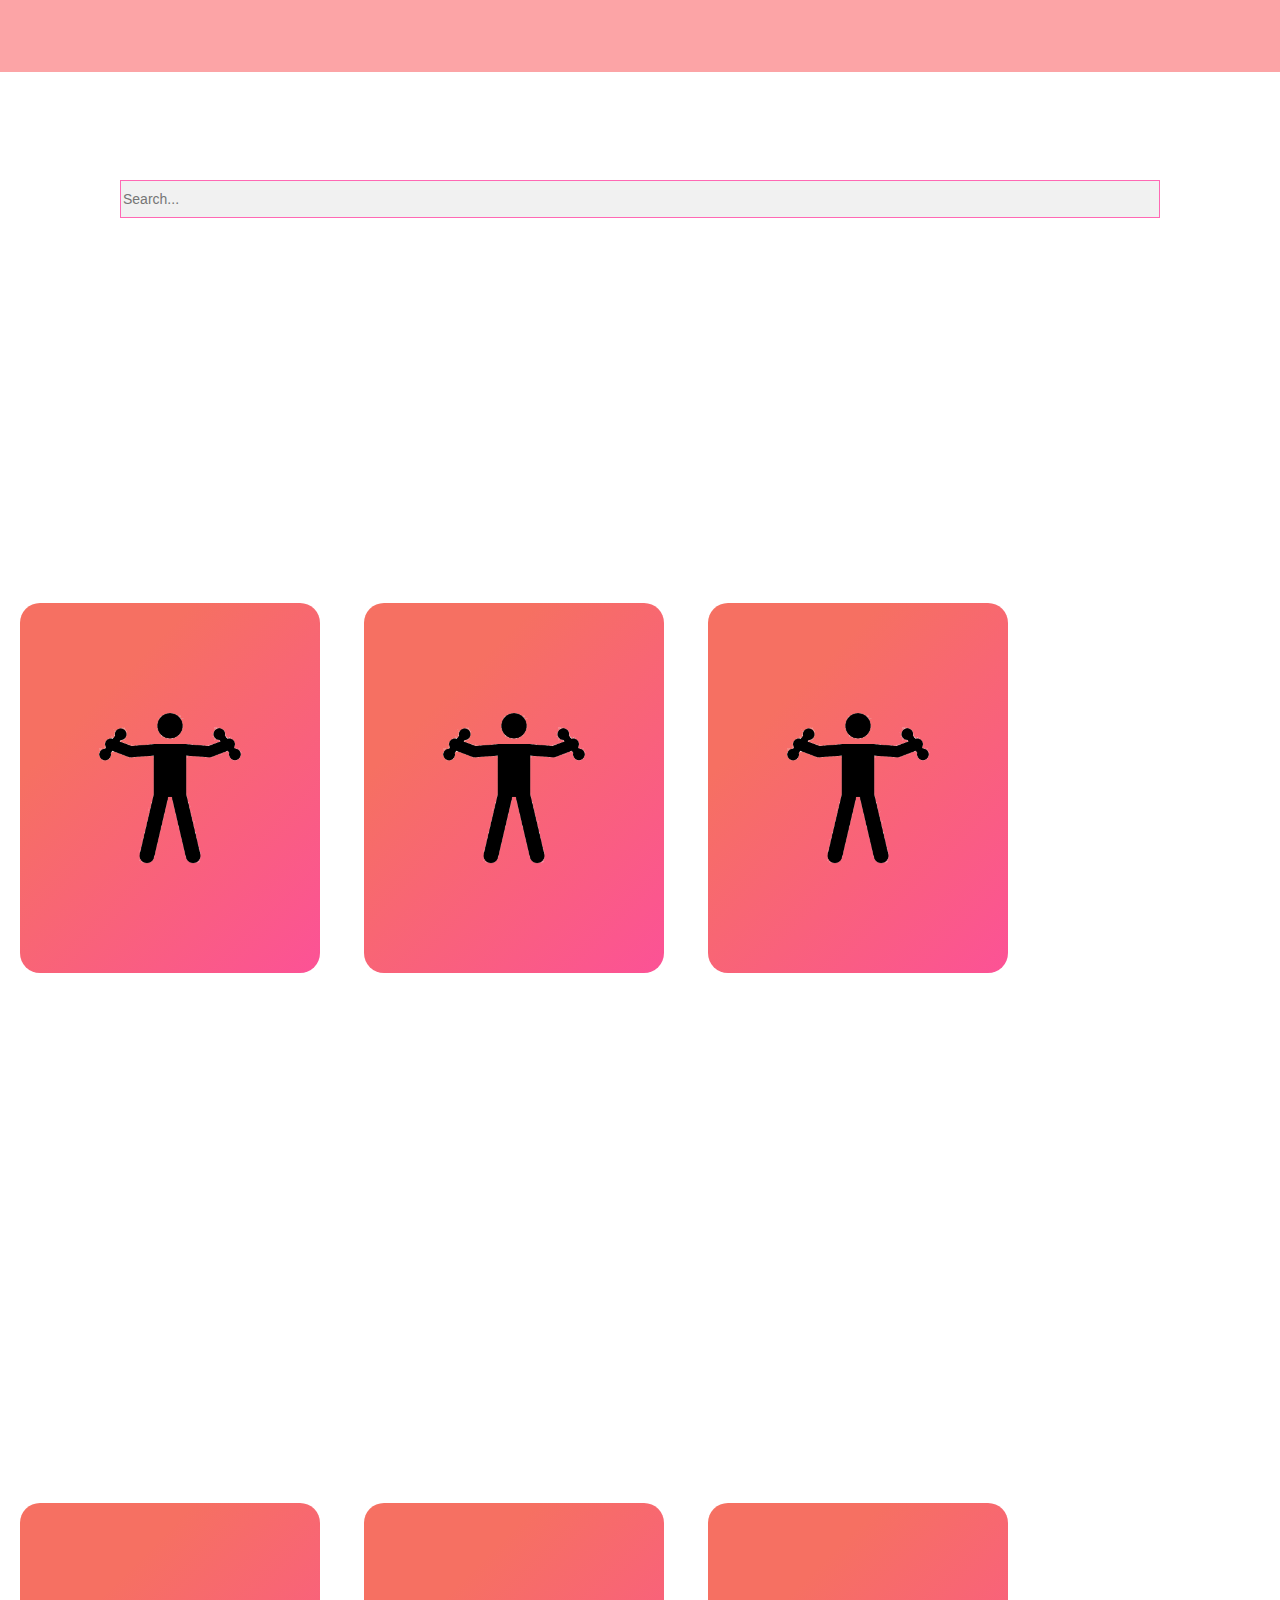
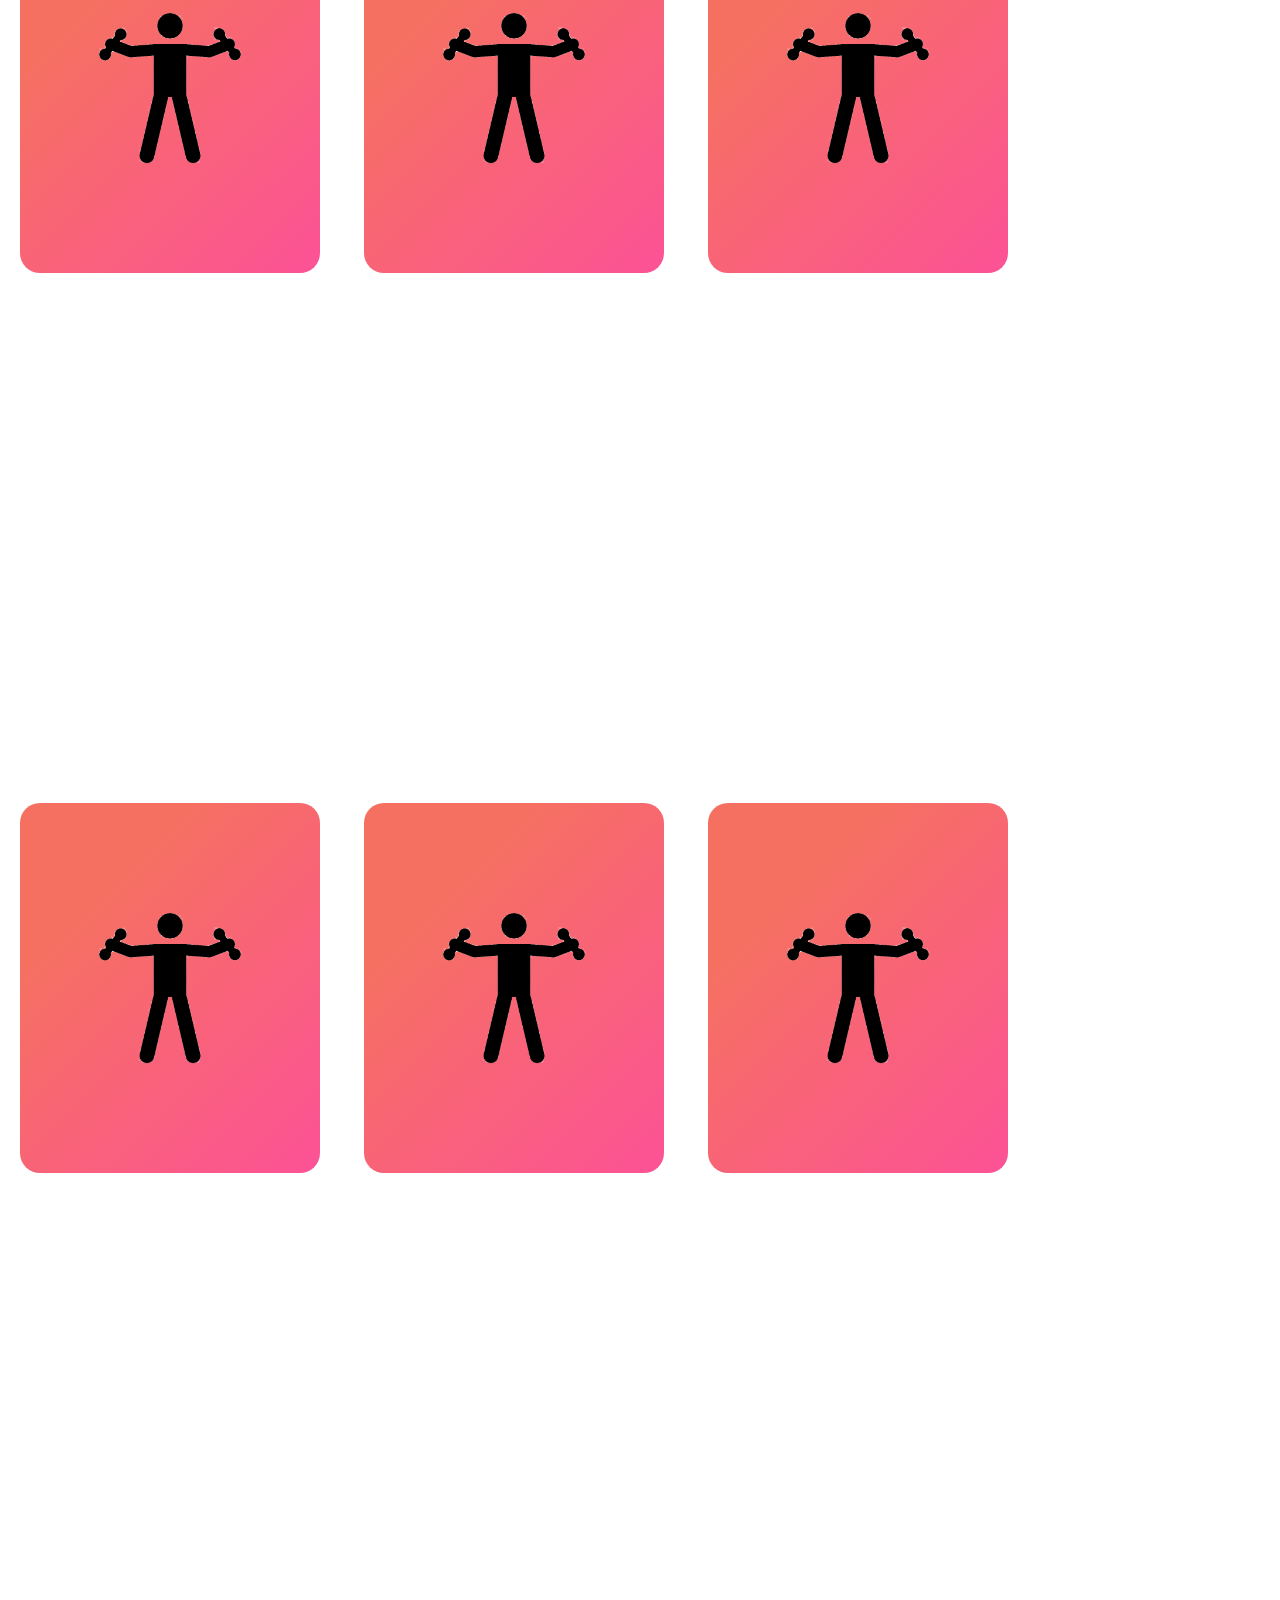
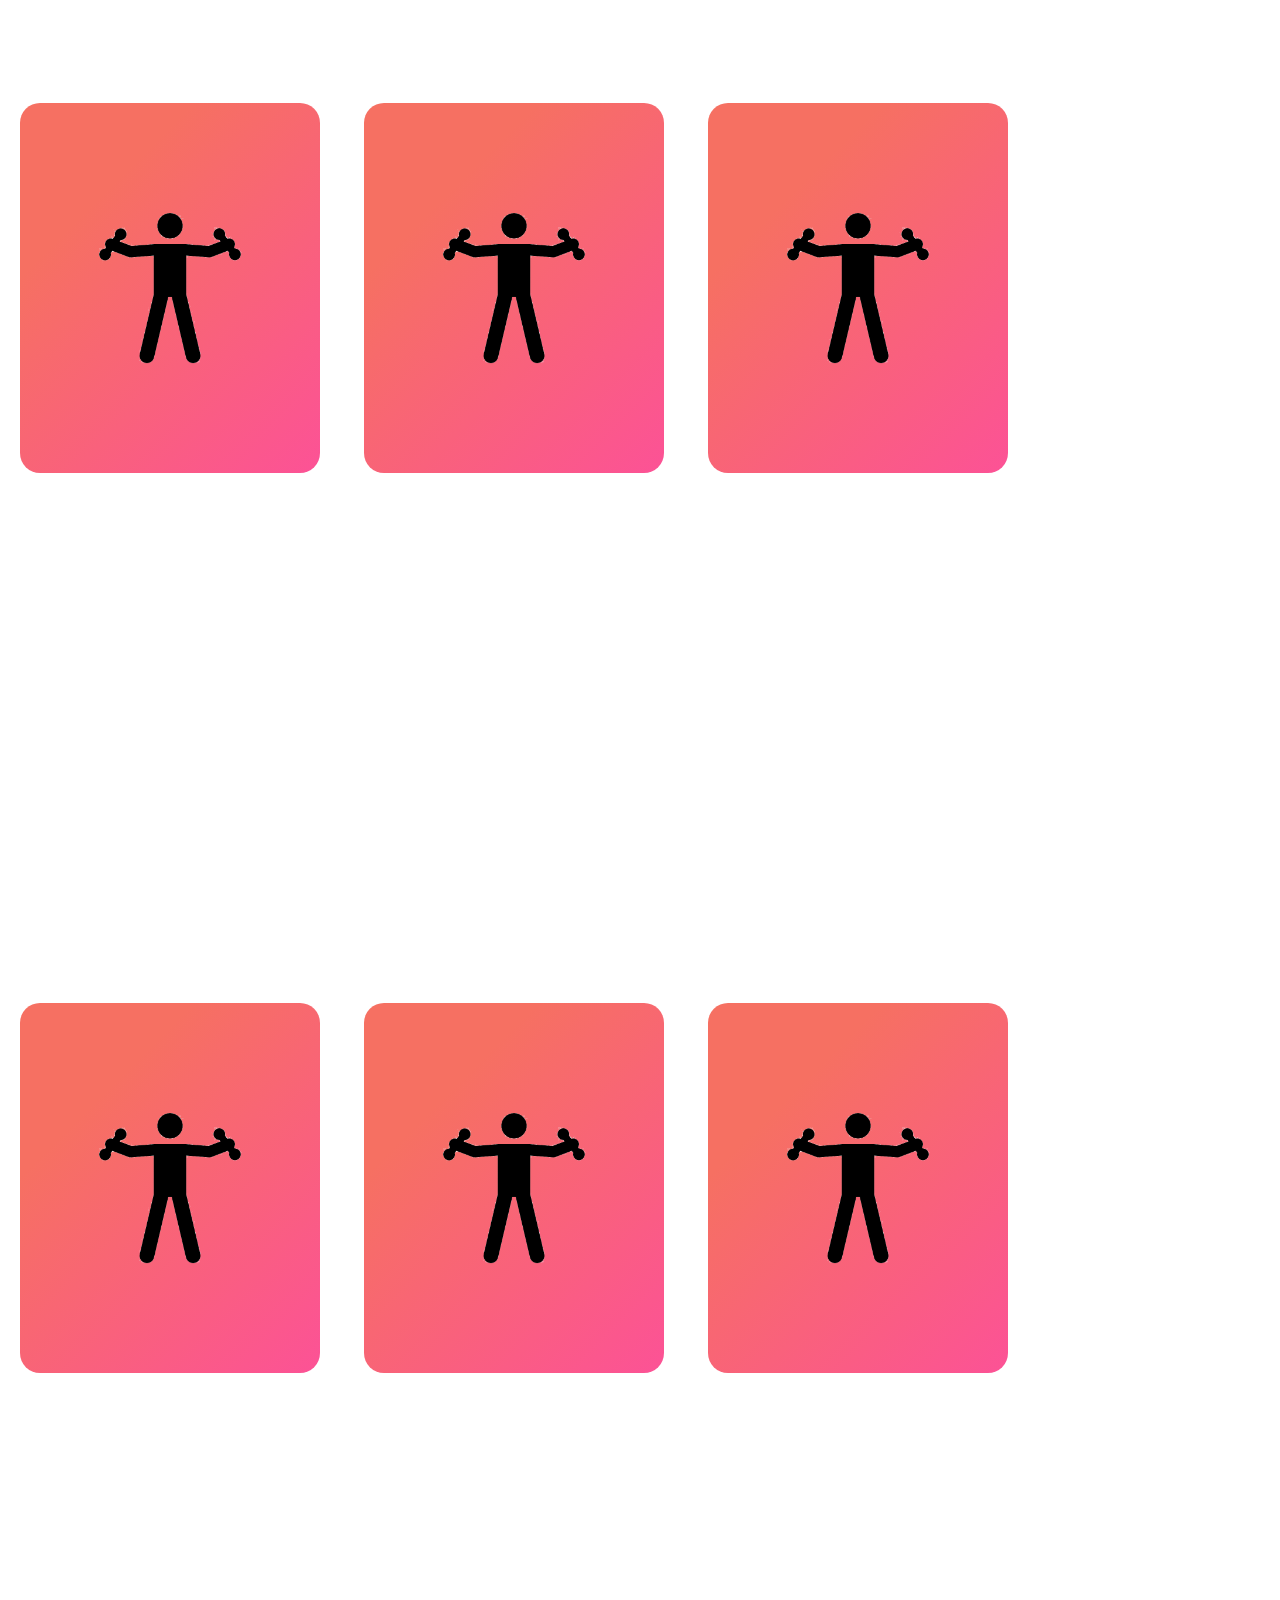
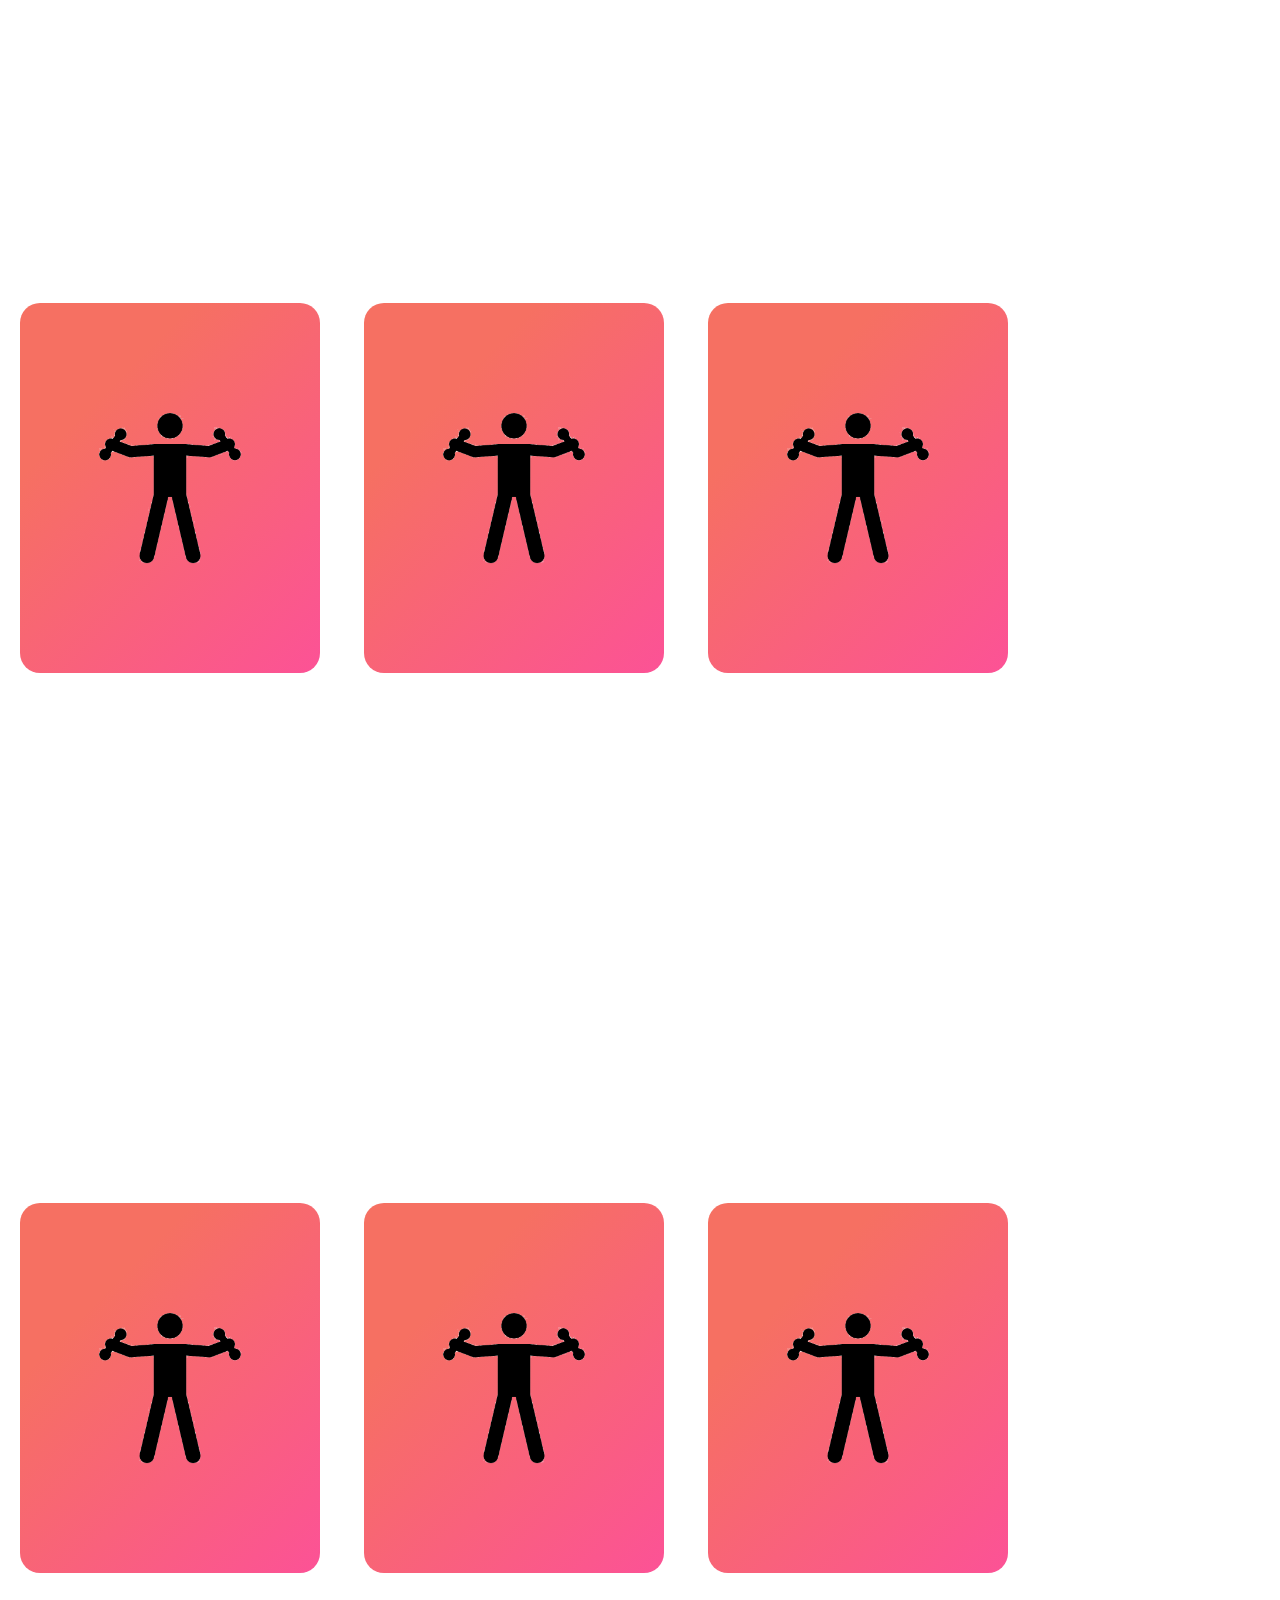
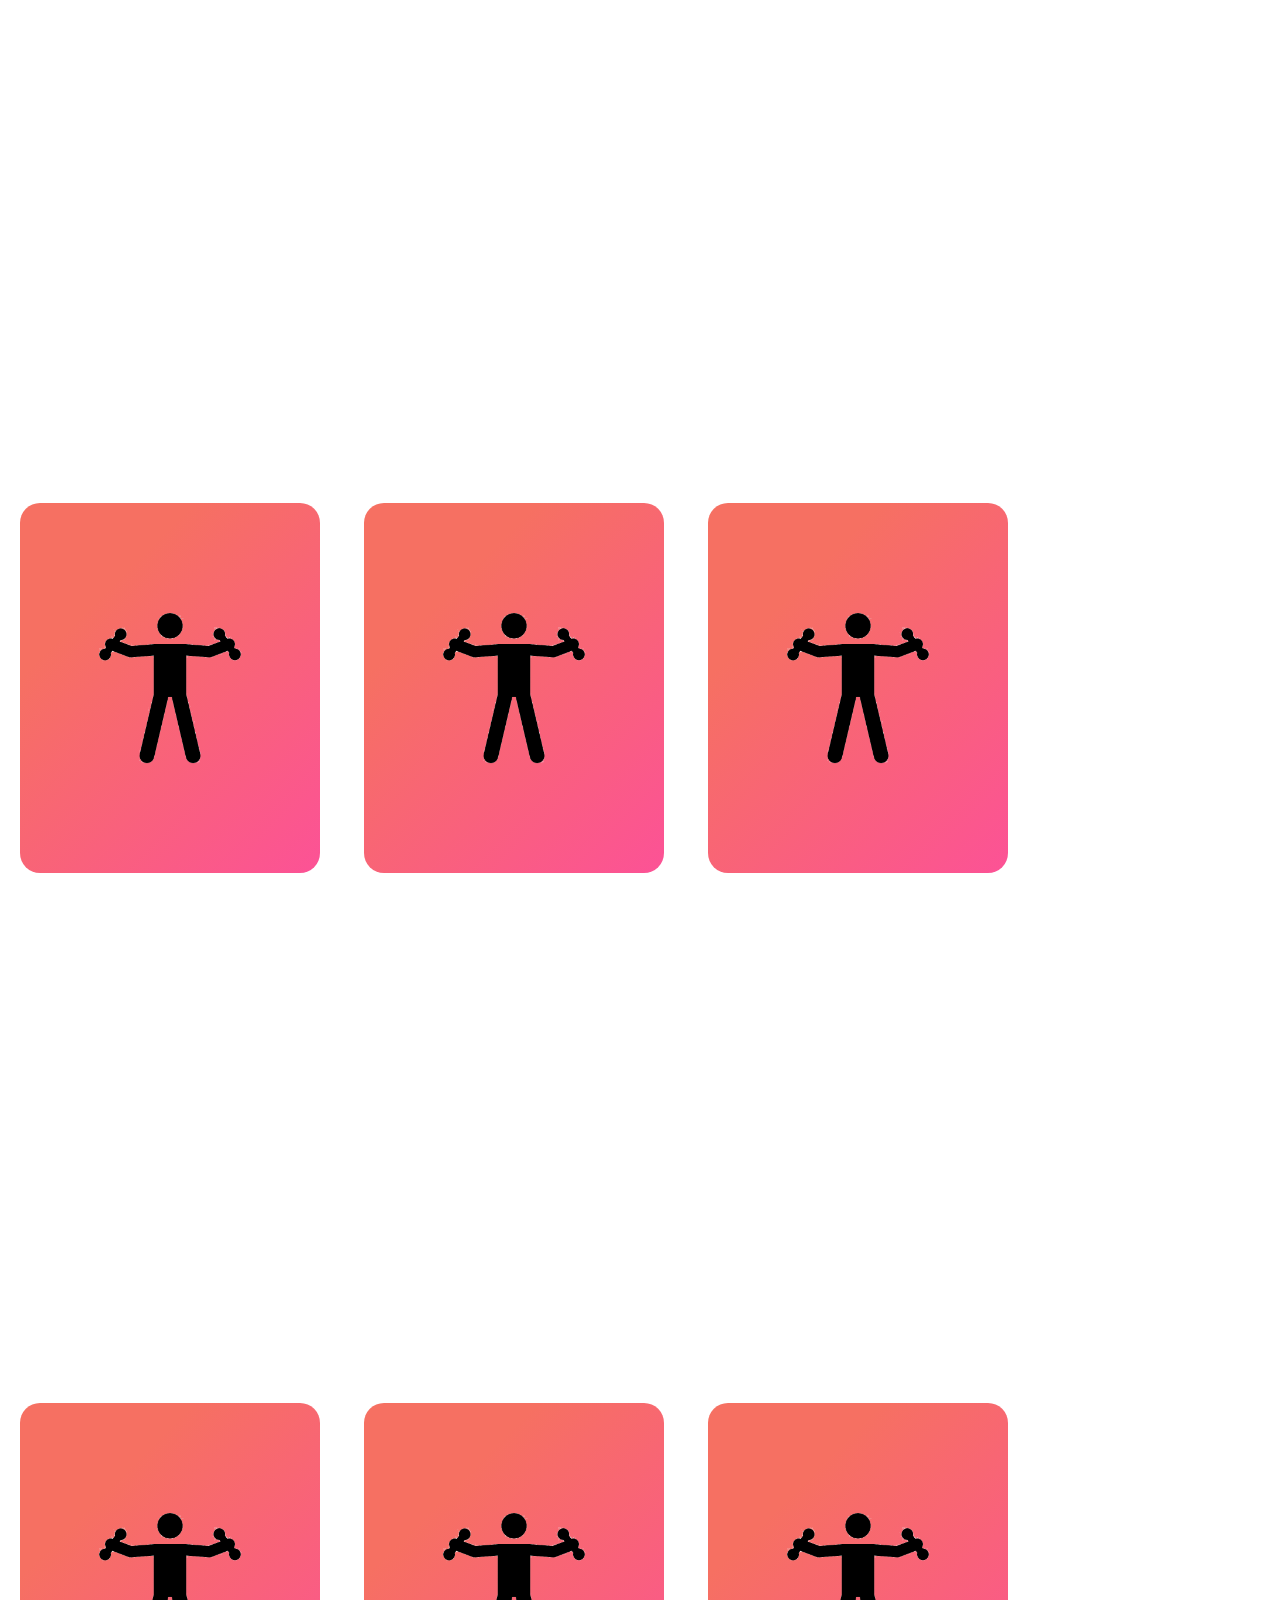
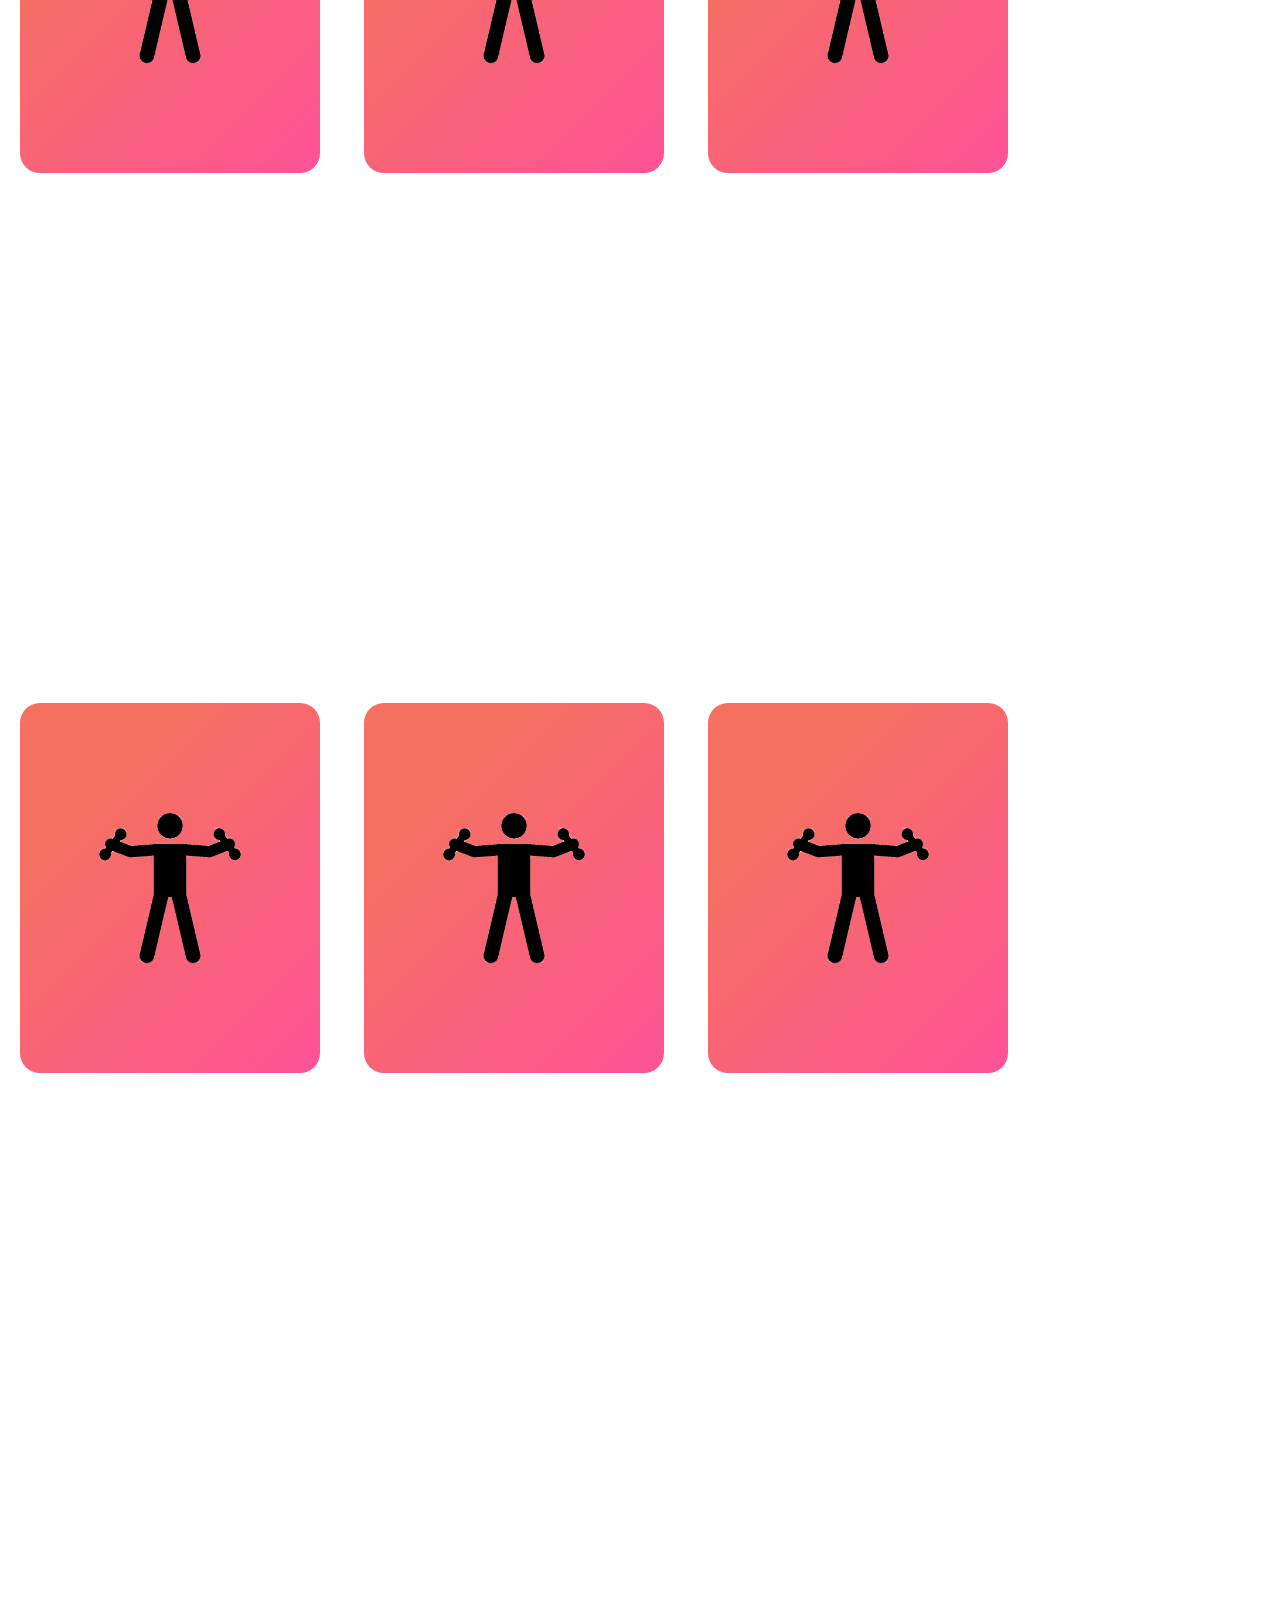
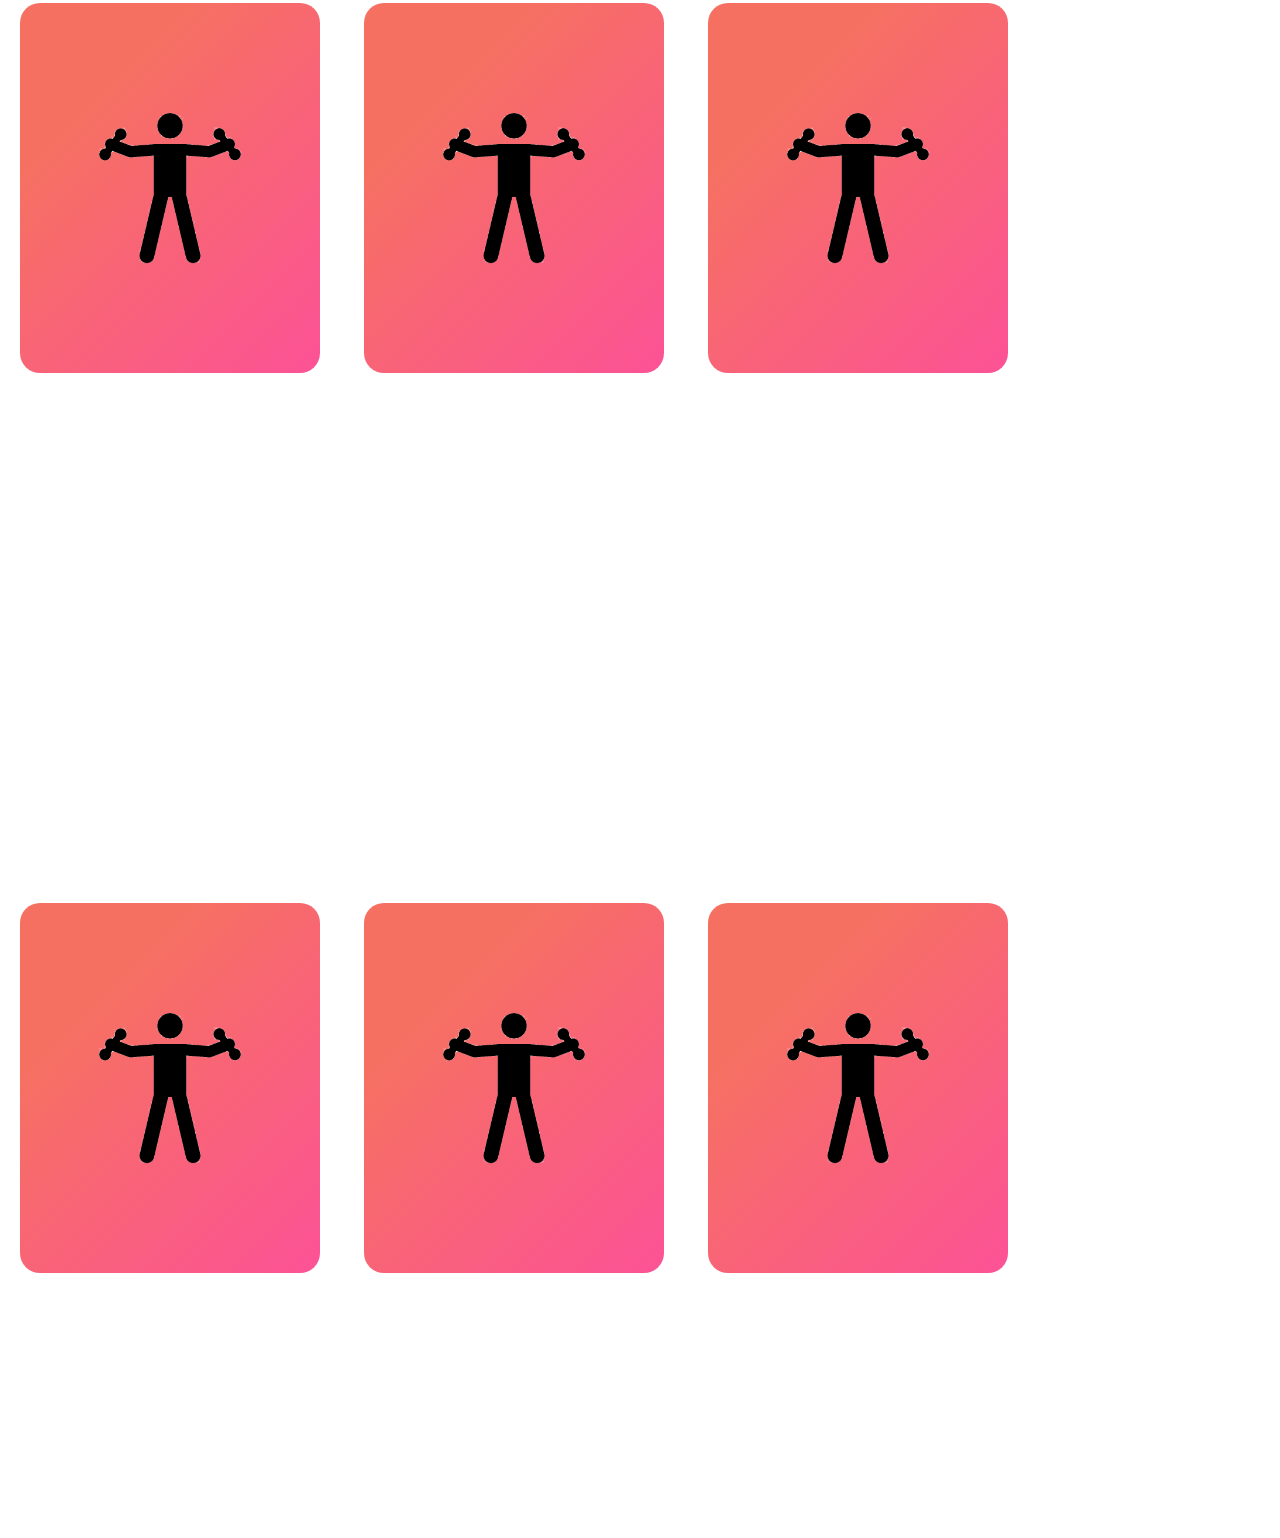
<file: exercise.html>
<!DOCTYPE html>
<html>
<head>
	<title>Exercise-F.O.S.O.</title>

	<meta charset="UTF-8">

    <meta name="viewport" content="width=device-width, initial-scale=1.0">

    <link href='https://cdn.jsdelivr.net/npm/boxicons@2.0.5/css/boxicons.min.css' rel='stylesheet'>

    <link rel="stylesheet" type="text/css" href="food.css">

    <link rel="stylesheet" href="https://cdnjs.cloudflare.com/ajax/libs/font-awesome/4.7.0/css/font-awesome.min.css">

</head>
<body>
	<header class="l-header">
            <nav class="nav bd-grid">
                <div>
                    <a href="#" class="nav__logo">Exercise</a>
                </div>
                
                <div class="nav__toggle" id="nav-toggle">
                    <i class='bx bx-menu'></i>
                </div>

                <div class="nav__menu" id="nav-menu">
                    <div class="nav__close" id="nav-close">
                        <i class='bx bx-x'></i>
                    </div>

                    <ul class="nav__list">
                        <li class="nav__item"><a href="index.html" class="nav__link active">Home</a></li>
                        <li class="nav__item"><a href="food.html" class="nav__link">Food</a></li>
                        <li class="nav__item"><a href="exercise.html" class="nav__link">Exercise</a></li>
                        <li class="nav__item"><a href="planner.html" class="nav__link">Planner</a></li>
                    </ul>
                </div>
            </nav>
        </header>

        <form class="example" action="action_page.php">
  			<input type="text" placeholder="Search..." name="search" id="myinput">
		</form>

        <div class="card-container">
            <div class="card">
                <div class="content">
                    <h3>Walking</h3>
                    <p class="text">At a brisk walking pace, an avrage person would burn 100 to 300 calories in 30 minutes (depending on your weight) or 200 to 600 calories in an hour. </p>
                </div>
                <img class="img" src="run.png">
            </div>
        </div>

        <div class="card-container">
            <div class="card">
                <div class="content">
                    <h3>Running</h3>
                    <p class="text">One 30 minute run is guaranteed to burn between 200-500 calories (depending on your weight) or you will burn about 400-1000 calories in an hour (depending on your weight).</p>
                </div>
                <img class="img" src="run.png">
            </div>
        </div>

        <div class="card-container">
            <div class="card">
                <div class="content">
                    <h3>Burpee</h3>
                    <p class="text">Burpees can burn anywhere from 10 to 15 calories per minute(depending on your weight). Or anywhere between 300 to 450 calories in 30 minutes(depending on your weight).</p>
                </div>
                <img class="img" src="run.png">
            </div>
        </div>

        <div class="card-container">
            <div class="card">
                <div class="content">
                    <h3>Push-Ups</h3>
                    <p class="text">The number of calories pushups burn vary from person to person. In general, pushups can burn at least 7 calories per minute, or 210 calories in 30 minutes.</p>
                </div>
                <img class="img" src="run.png">
            </div>
        </div>

        <div class="card-container">
            <div class="card">
                <div class="content">
                    <h3>Cardio</h3>
                    <p class="text">According to the Center for Disease Control and Prevention (CDC), an avrage person can burn anywhere between 140 and 295 calories in 30 minutes doing cardio exercise.</p>
                </div>
                <img class="img" src="run.png">
            </div>
        </div>

        <div class="card-container">
            <div class="card">
                <div class="content">
                    <h3>Squats</h3>
                    <p class="text">An avrage person can burn about 133 calories in high intensity squats, and can burn about 58 calories in lo intensity squats (depends on your weight).</p>
                </div>
                <img class="img" src="run.png">
            </div>
        </div>

        <div class="card-container">
            <div class="card">
                <div class="content">
                    <h3>Abdominal Crunches</h3>
                    <p class="text">An average person can perform 30 crunches in a minute, burning around 5 calories, or can burn 300 calories in 30 minutes.</p>
                </div>
                <img class="img" src="run.png">
            </div>
        </div>

        <div class="card-container">
            <div class="card">
                <div class="content">
                    <h3>Pull-Ups</h3>
                    <p class="text">An avrage person can burn anywhere between 4 calories to 10 calories per minute. Or 120 calories to 300 calories in 30 minutes(depending on your weight).</p>
                </div>
                <img class="img" src="run.png">
            </div>
        </div>

        <div class="card-container">
            <div class="card">
                <div class="content">
                    <h3>Sit-Ups</h3>
                    <p class="text">Sit-Ups burn three calories per minute when done at a moderate pace or up to nine calories per minute at a vigorous pace. Or 90 calories per 30 mins. when done at a modorate pace or 270 clalories per 30 mins. at a vigorous pace.</p>
                </div>
                <img class="img" src="run.png">
            </div>
        </div>

        <div class="card-container">
            <div class="card">
                <div class="content">
                    <h3>Plank</h3>
                    <p class="text">Planks can burn approximately two to five calories per minute. or 60 to 150 calories per 30 minutes(depending on yor weight). Plank is a highly effective isometric exercise that focuses on your core and legs.</p>
                </div>
                <img class="img" src="run.png">
            </div>
        </div>

        <div class="card-container">
            <div class="card">
                <div class="content">
                    <h3>Lunges</h3>
                    <p class="text">Lunges can burn anywhere from 5.28 calories per minute to 9.33 calories per minute. Or anywhere from 158.4 to 279.9 calories per minute(depending on your weight).</p>
                </div>
                <img class="img" src="run.png">
            </div>
        </div>

        <div class="card-container">
            <div class="card">
                <div class="content">
                    <h3>Standing overhead dumbbell presses</h3>
                    <p class="text">Standing overhead dumbbell presses can burn about 4 calories per minute(depending on your weight). Or 108 calories per 30 minutes(depending on your weight).</p>
                </div>
                <img class="img" src="run.png">
            </div>
        </div>

        <div class="card-container">
            <div class="card">
                <div class="content">
                    <h3>Weight Lifting: general</h3>
                    <p class="text">Weight Lifting burns about 112 per 30 minutes. Or 4.06 calories per minute. Weight lifting mainly focuses on building strong muscles. However, it burns a lot of calories too.</p>
                </div>
                <img class="img" src="run.png">
            </div>
        </div>

        <div class="card-container">
            <div class="card">
                <div class="content">
                    <h3>Yoga - General</h3>
                    <p class="text">Yoga, in general, burns about 149 calories for an avrage weighed person per 30 minutes. Or 4.96 calories per minute.(depending on your weight). Its a great exercise to keep your body healthy.</p>
                </div>
                <img class="img" src="run.png">
            </div>
        </div>

        <div class="card-container">
            <div class="card">
                <div class="content">
                    <h3>Swimming: breaststroke</h3>
                    <p class="text">Swimming burns about 444 calories per 30 minutes. Or 14.8 calories per minute(depending on your weight). This exercise requires a lot of stamina. It also builds up stamina.</p>
                </div>
                <img class="img" src="run.png">
            </div>
        </div>

        <div class="card-container">
            <div class="card">
                <div class="content">
                    <h3>Bicycling</h3>
                    <p class="text">Bicycling - for an avrage weighed person - burns 260 calories per 30 minutes. Or 8.6 calories per minute. Its a and great exercise to keep you healthy and help you have some fun.</p>
                </div>
                <img class="img" src="run.png">
            </div>
        </div>

        <div class="card-container">
            <div class="card">
                <div class="content">
                    <h3>Rope Skip</h3>
                    <p class="text">Jumping rope is a full-body workout, so it burns many calories, for an avrage-sized person, it might even burn more than 10 to 15 calories a minute. Or 300 to 400 calories per 30 minutes.</p>
                </div>
                <img class="img" src="run.png">
            </div>
        </div>

        <div class="card-container">
            <div class="card">
                <div class="content">
                    <h3>Standing Criss Cross Crunches</h3>
                    <p class="text">Standing Criss Cross Crunches burns about 9 calories per minute or 281 calories per 30 minutes. Primary muscles: Abs, obliques, hip flexors, Secondary muscles: Glutes, thighs, quads</p>
                </div>
                <img class="img" src="run.png">
            </div>
        </div>

        <div class="card-container">
            <div class="card">
                <div class="content">
                    <h3>Biceps Curls</h3>
                    <p class="text">The biceps curl targets explicitly the biceps brachii, which is located on the front part of the arm between the shoulder and the elbow. On average, you'll burn around 40 calories per set using a moderate effort.</p>
                </div>
                <img class="img" src="run.png">
            </div>
        </div>

        <div class="card-container">
            <div class="card">
                <div class="content">
                    <h3>Single Leg Stretch</h3>
                    <p class="text">Single Leg Stretch burns about 8 calories per minute. Or 250 calories per 30 minutes. It strengthens the abdominal muscles, stabilizes the spine and builds strength in the torso.</p>
                </div>
                <img class="img" src="run.png">
            </div>
        </div>

        <div class="card-container">
            <div class="card">
                <div class="content">
                    <h3>Pilate</h3>
                    <p class="text">For a 150 pound person, Pilates burn 170 calories per 30 minutes, Or 3.3 calories per minute. Pilates can improve posture, muscle tone, balance and joint mobility, as well as relieve stress and tension.</p>
                </div>
                <img class="img" src="run.png">
            </div>
        </div>
    
        <div class="card-container">
            <div class="card">
                <div class="content">
                    <h3>Cartwheels</h3>
                    <p class="text">By doing cartweels, you can burn up to 200 calories in seven repetitions. A cartwheel builds strength in your arms, shoulders, legs, and core. Its a great exercise which helps you to Have more flexibility.</p>
                </div>
                <img class="img" src="run.png">
            </div>
        </div>

        <div class="card-container">
            <div class="card">
                <div class="content">
                    <h3>Mountain Climber</h3>
                    <p class="text">Mountain Climbers blast your abs and upper body along with a ton of calories. An average person burns more than 10 calories per minute. Or 343 calories per 30 minutes.</p>
                </div>
                <img class="img" src="run.png">
            </div>
        </div>

        <div class="card-container">
            <div class="card">
                <div class="content">
                    <h3>Jumping Jacks</h3>
                    <p class="text">Jumping Jacks can burn about eight calories per minute for a person weighing 120 pounds and up to 16 calories per minute for someone weighing 250 pounds. Or 330 calories per 30 minutes.</p>
                </div>
                <img class="img" src="run.png">
            </div>
        </div>

        <div class="card-container">
            <div class="card">
                <div class="content">
                    <h3>Plank Rocks</h3>
                    <p class="text">Plank Rocks can burn between 3 to 4 calories for an average-weighed person. Or 90 to 120 calories per 30 minutes. Its a great exercise that trains your core. Its one of the best exercises for our cores.</p>
                </div>
                <img class="img" src="run.png">
            </div>
        </div>

        <div class="card-container">
            <div class="card">
                <div class="content">
                    <h3>Dumbbell Bent-over Rows</h3>
                    <p class="text">Dumbbell Bent-over Row is a strength exercise that works the back, shoulder, bicep and forearm muscles. It burns about 8 calories per minute, Or 250 calories per 30 minutes.</p>
                </div>
                <img class="img" src="run.png">
            </div>
        </div>


        <div class="card-container">
            <div class="card">
                <div class="content">
                    <h3>180 Jump Squats</h3>
                    <p class="text">180 Jump Squat fully engages your lower body and your core and helps build strength and speed. It burns about 12 calories per minute. Or 346 calories per 30 minutes.</p>
                </div>
                <img class="img" src="run.png">
            </div>
        </div>

        <div class="card-container">
            <div class="card">
                <div class="content">
                    <h3>Alternating Side Lunges</h3>
                    <p class="text">Alternating Side Lunges effect your glutes, quads, hamstrings and inner thighs. And they require no equipments. It burns about 9 calories per minute, Or 281 caloriess per 30 minutes.</p>
                </div>
                <img class="img" src="run.png">
            </div>
        </div>

        <div class="card-container">
            <div class="card">
                <div class="content">
                    <h3>Bear Walk</h3>
                    <p class="text">Bear walk is a great exercise that focuses on your shoulders, back, core, legs and arms. Its great for loosing weight. It burns about 9 calories per minute, Or 281 calories per 30 minutes.</p>
                </div>
                <img class="img" src="run.png">
            </div>
        </div>

        <div class="card-container">
            <div class="card">
                <div class="content">
                    <h3>Basketball Shots</h3>
                    <p class="text">Basketball Shots focus on the following muscles - glutes, abs and quads. Its one of the top picks for loosing weight. It burns about 12 calories per minute, Or 346 calories per 30 minutes.</p>
                </div>
                <img class="img" src="run.png">
            </div>
        </div>

        <div class="card-container">
            <div class="card">
                <div class="content">
                    <h3>Butt Kicks</h3>
                    <p class="text">Butt Kicks involve a bit of jumping. It focuses on our hamstrings, glutes, abs, legs, arms and back. It burns about 9 calories per minute, Or 281 calories per 30 minutes. It also strengthens the hamstrings.</p>
                </div>
                <img class="img" src="run.png">
            </div>
        </div>

        <div class="card-container">
            <div class="card">
                <div class="content">
                    <h3>Alternating Side Lunge Touch</h3>
                    <p class="text">Side Lunge Touch is like Side Lunges, except you also use hands. It works inner thighs, glutes, quads and hamstrings. It burns about 9 calories per minute, Or 281 calories per 30 minutes.</p>
                </div>
                <img class="img" src="run.png">
            </div>
        </div>

        <div class="card-container">
            <div class="card">
                <div class="content">
                    <h3>Butterfly Dips</h3>
                    <p class="text">Butterfly Dip is a great exercise that works our triceps, shoulders, chest, glutes and inner thighs. It burns about 9 calories per minute, Or 281 calories per 30 minutes. It affects most of our lower body.</p>
                </div>
                <img class="img" src="run.png">
            </div>
        </div>

        <div class="card-container">
            <div class="card">
                <div class="content">
                    <h3>Abs Stretch</h3>
                    <p class="text">Abs Stretch - as the name suggests - work our abs and obliques. It helps with back injuries, back pain and shortening of ab muscles. It burns about 5 calories per minute, Or 145 calories per 30 minutes.</p>
                </div>
                <img class="img" src="run.png">
            </div>
        </div>

        <div class="card-container">
            <div class="card">
                <div class="content">
                    <h3>Alternating Superman</h3>
                    <p class="text">Alternating Superman focuses on middle back, lower back and abs. It improves your posture. It burns about 8 calories per minute, Or 250 calories per 30 minutes.</p>
                </div>
                <img class="img" src="run.png">
            </div>
        </div>

        <div class="card-container">
            <div class="card">
                <div class="content">
                    <h3>Advanced Bridge</h3>
                    <p class="text">Advanced Bridge tones and strengthens your glutes, shoulders, core and arms. It burns about 9 calories per minutes, Or 281 calories per 30 minutes.</p>
                </div>
                <img class="img" src="run.png">
            </div>
        </div>

        <script src="https://cdnjs.cloudflare.com/ajax/libs/gsap/3.5.1/gsap.min.js"></script>

        <!--===== MAIN JS =====-->
        <script src="main.js"></script>
</body>
</html>
</file>
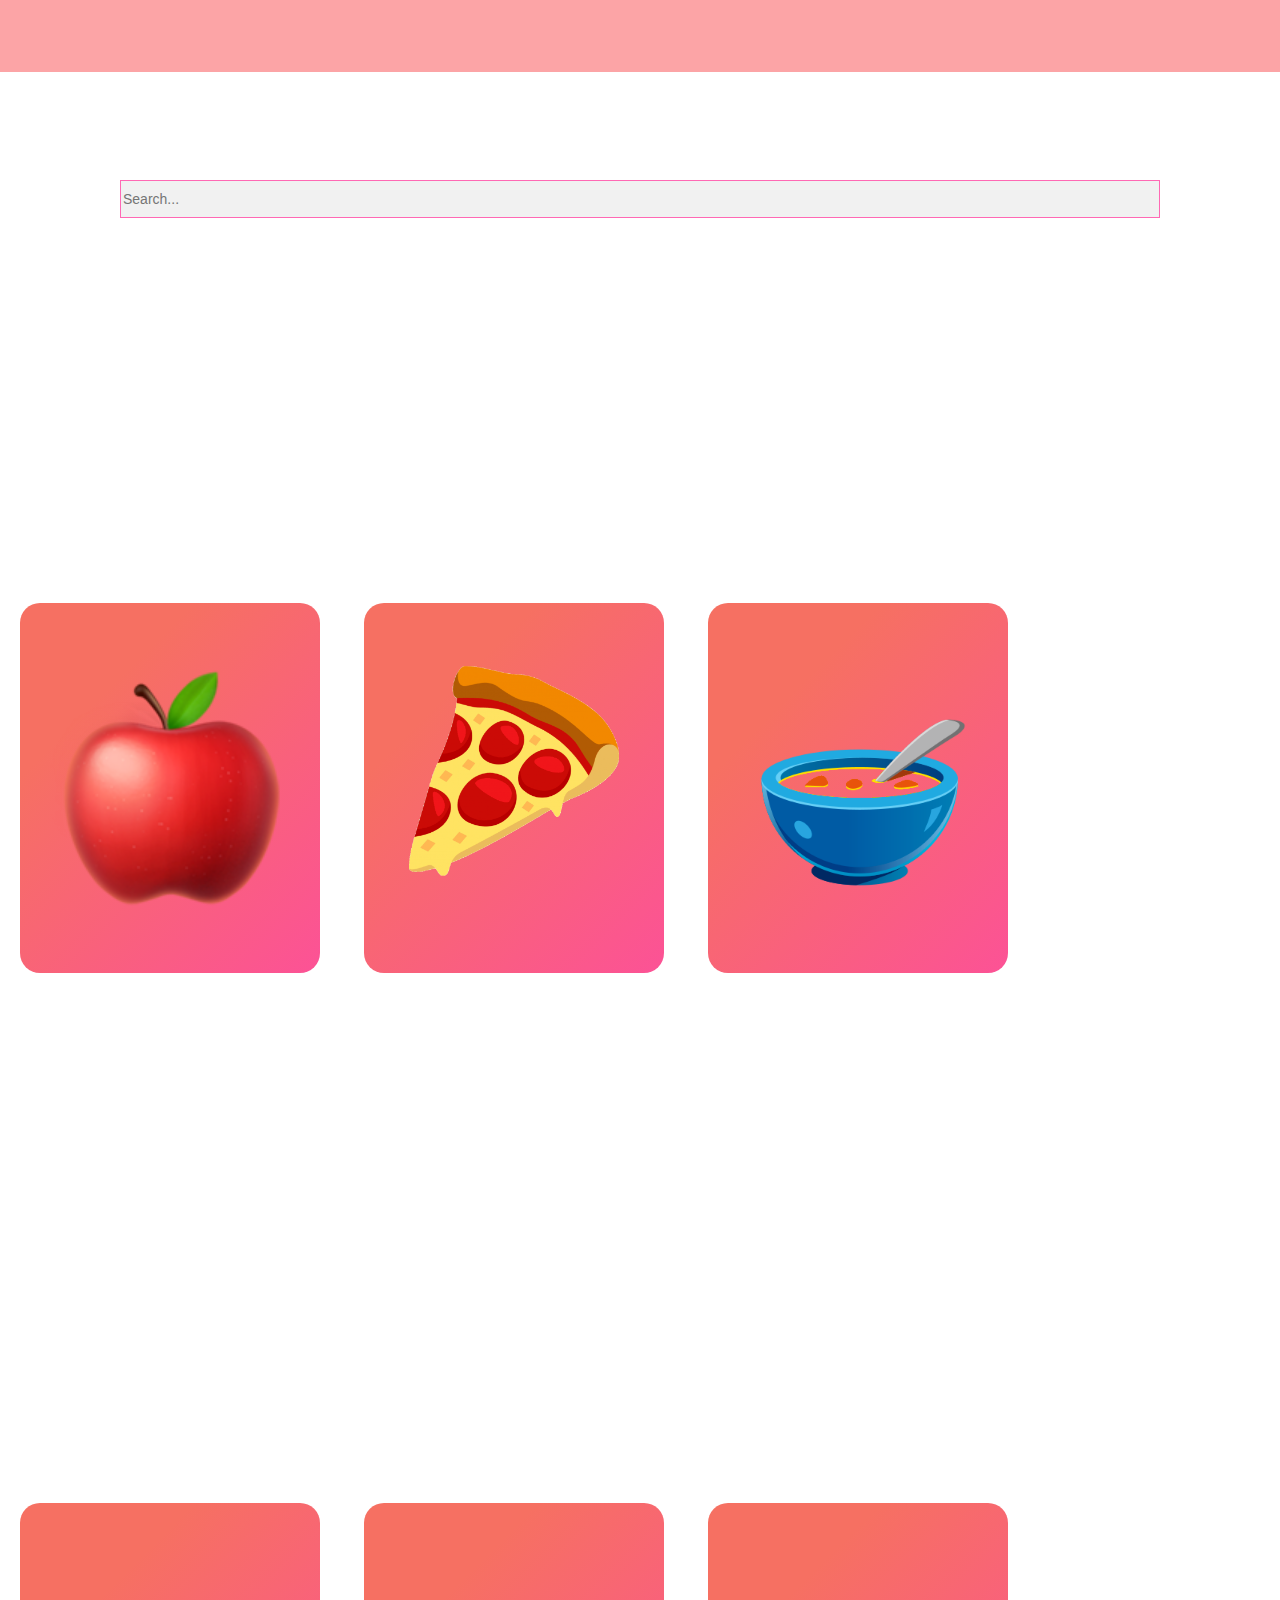
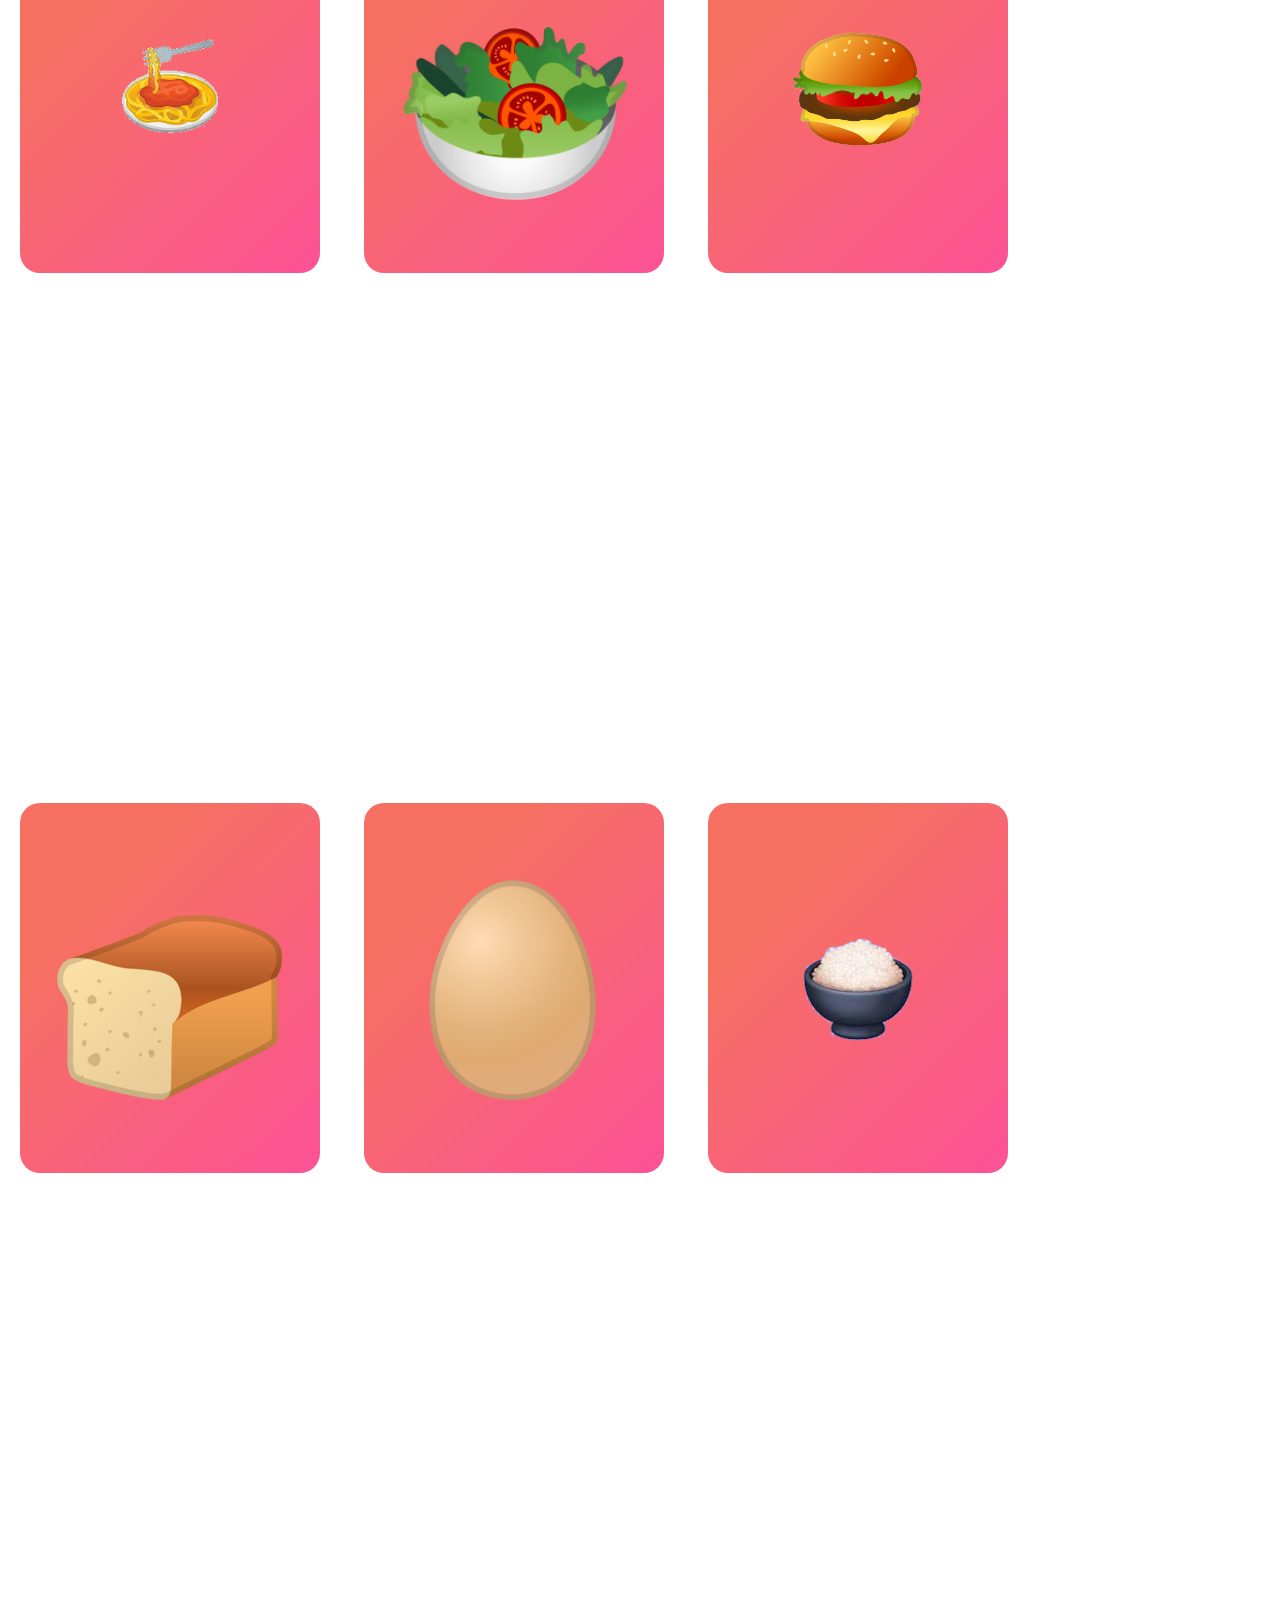
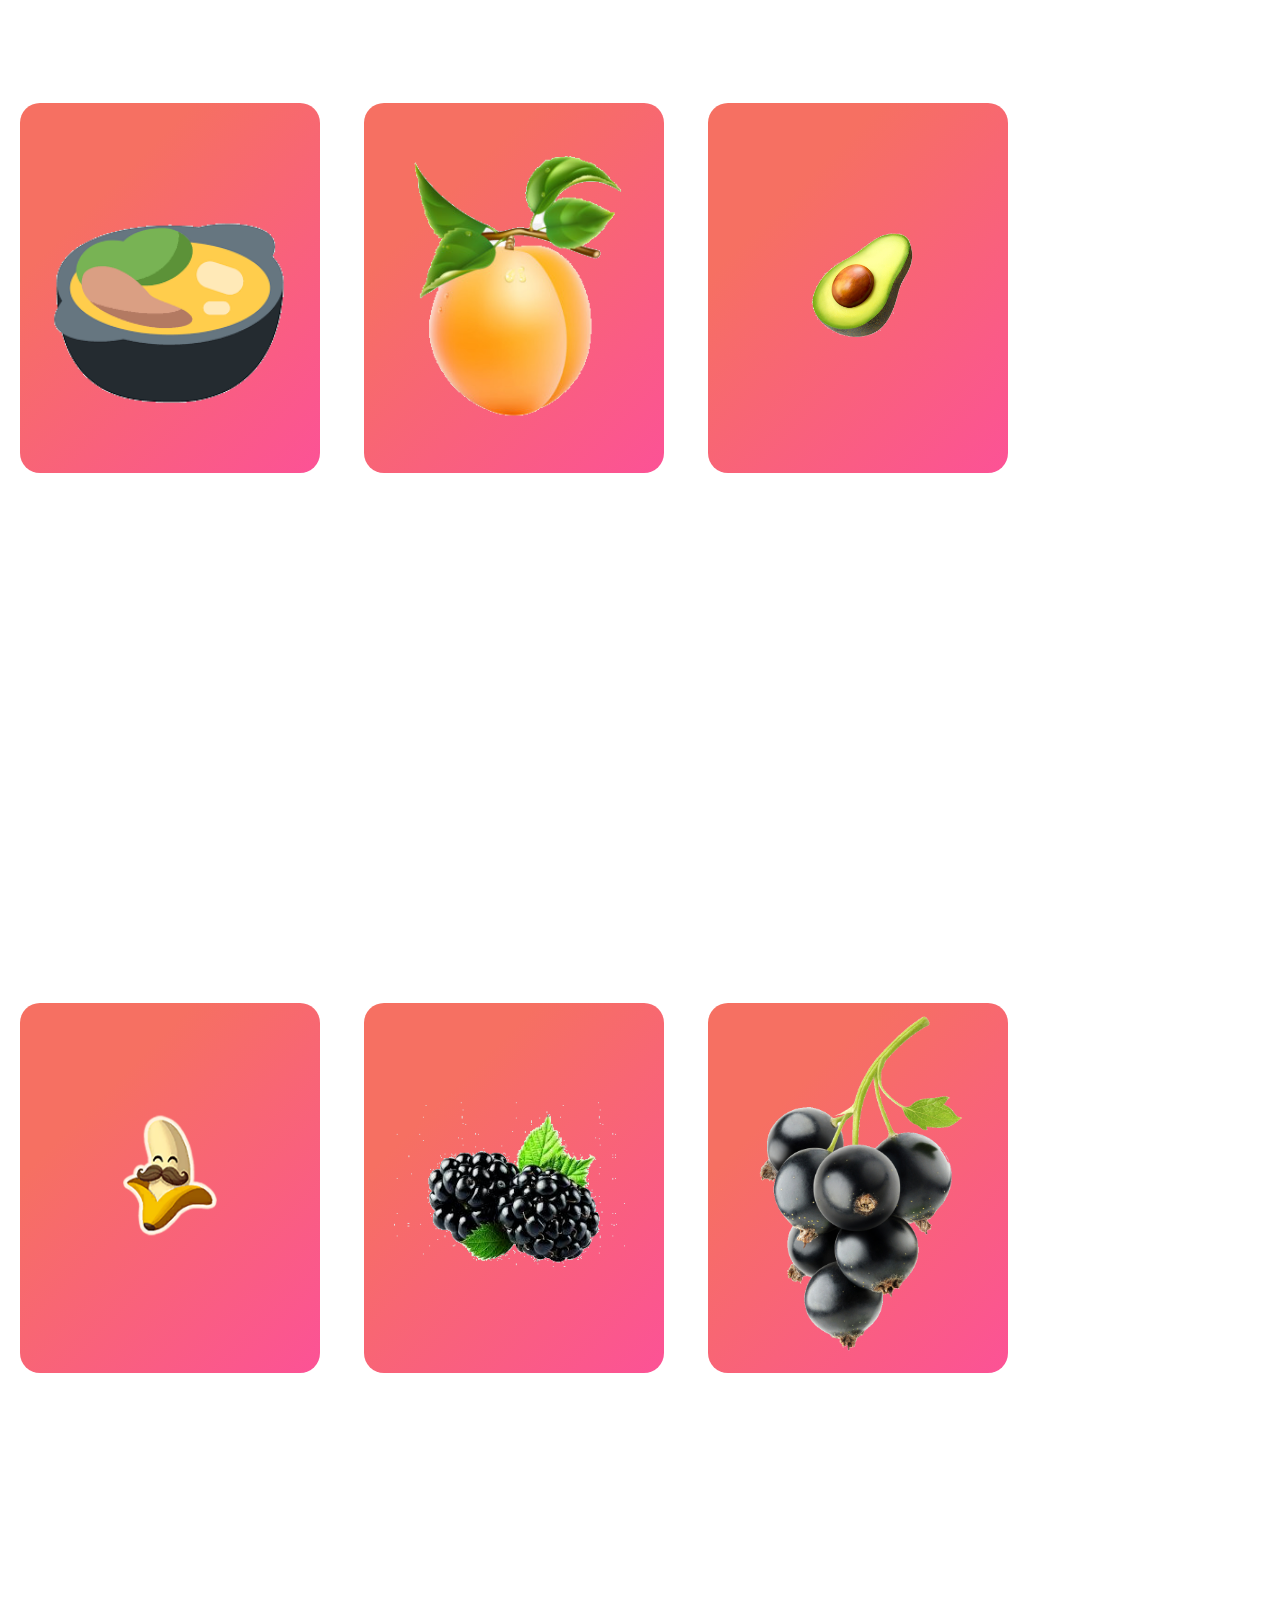
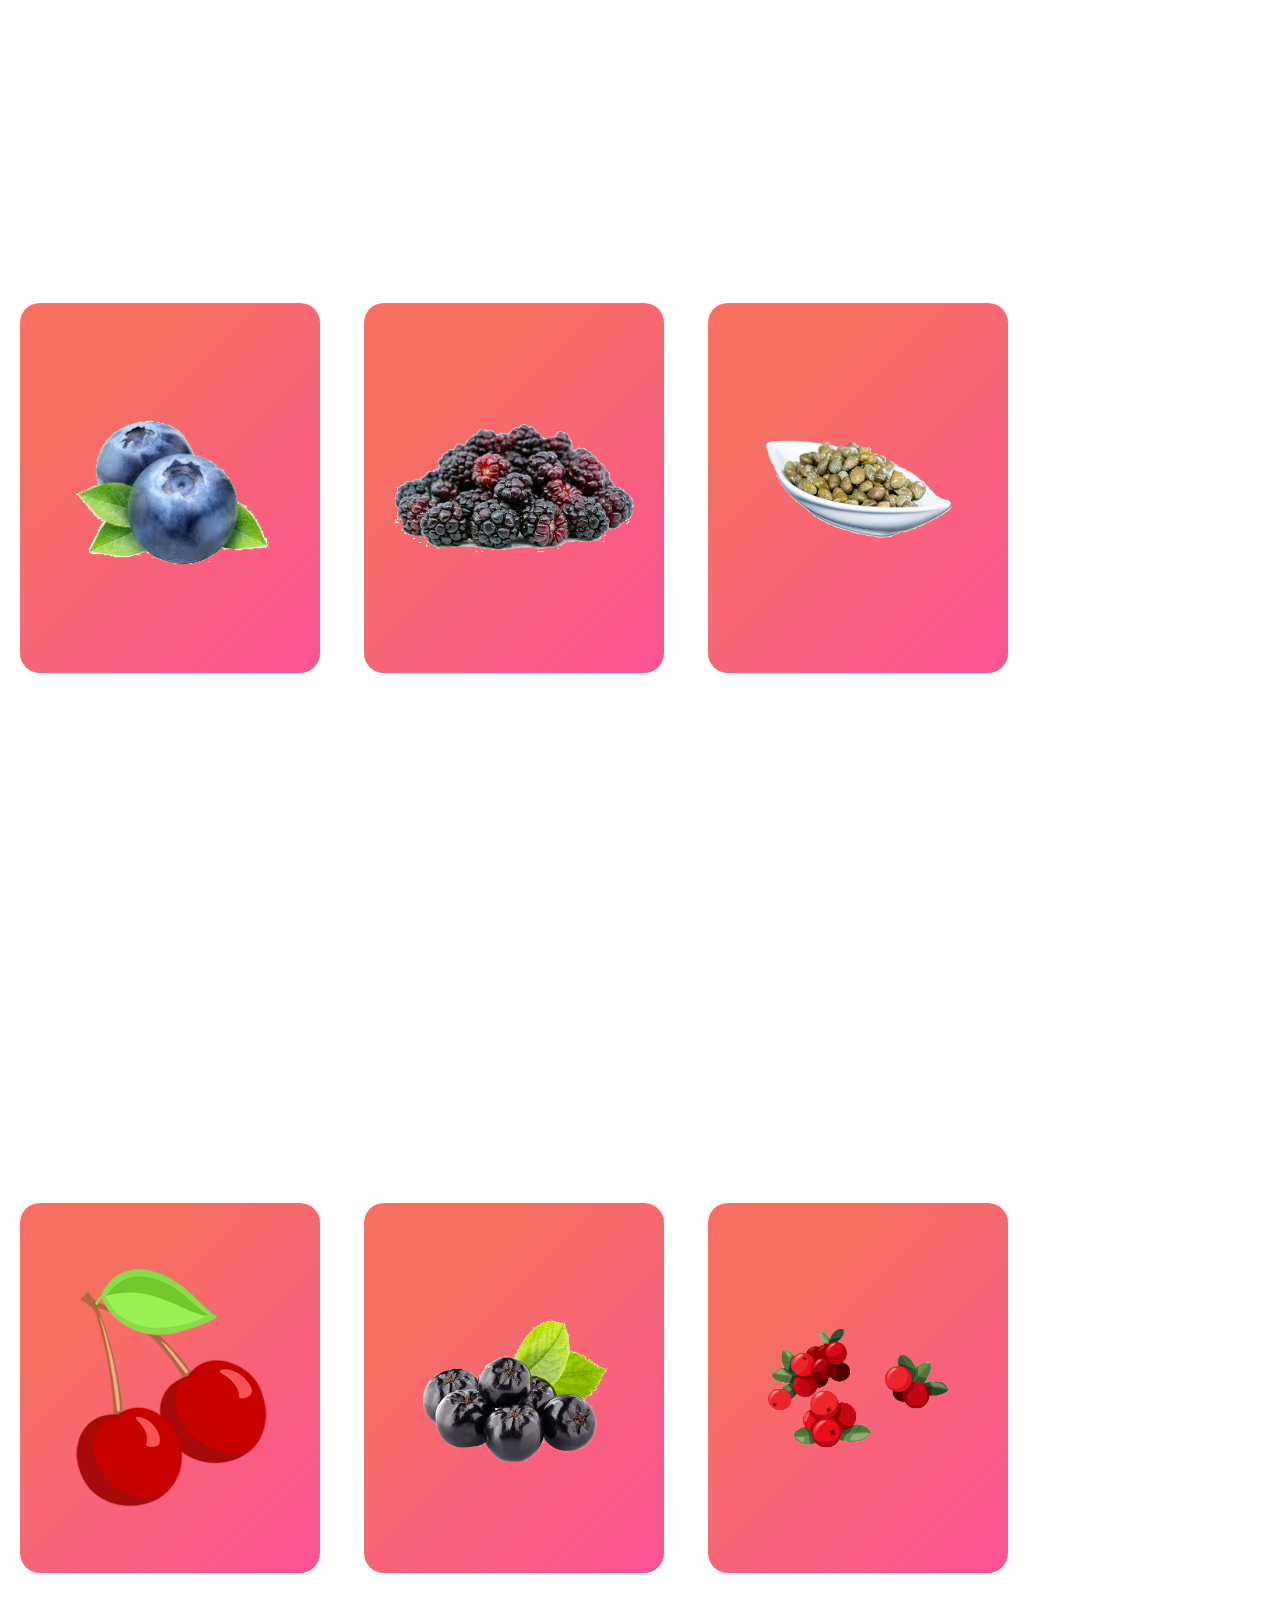
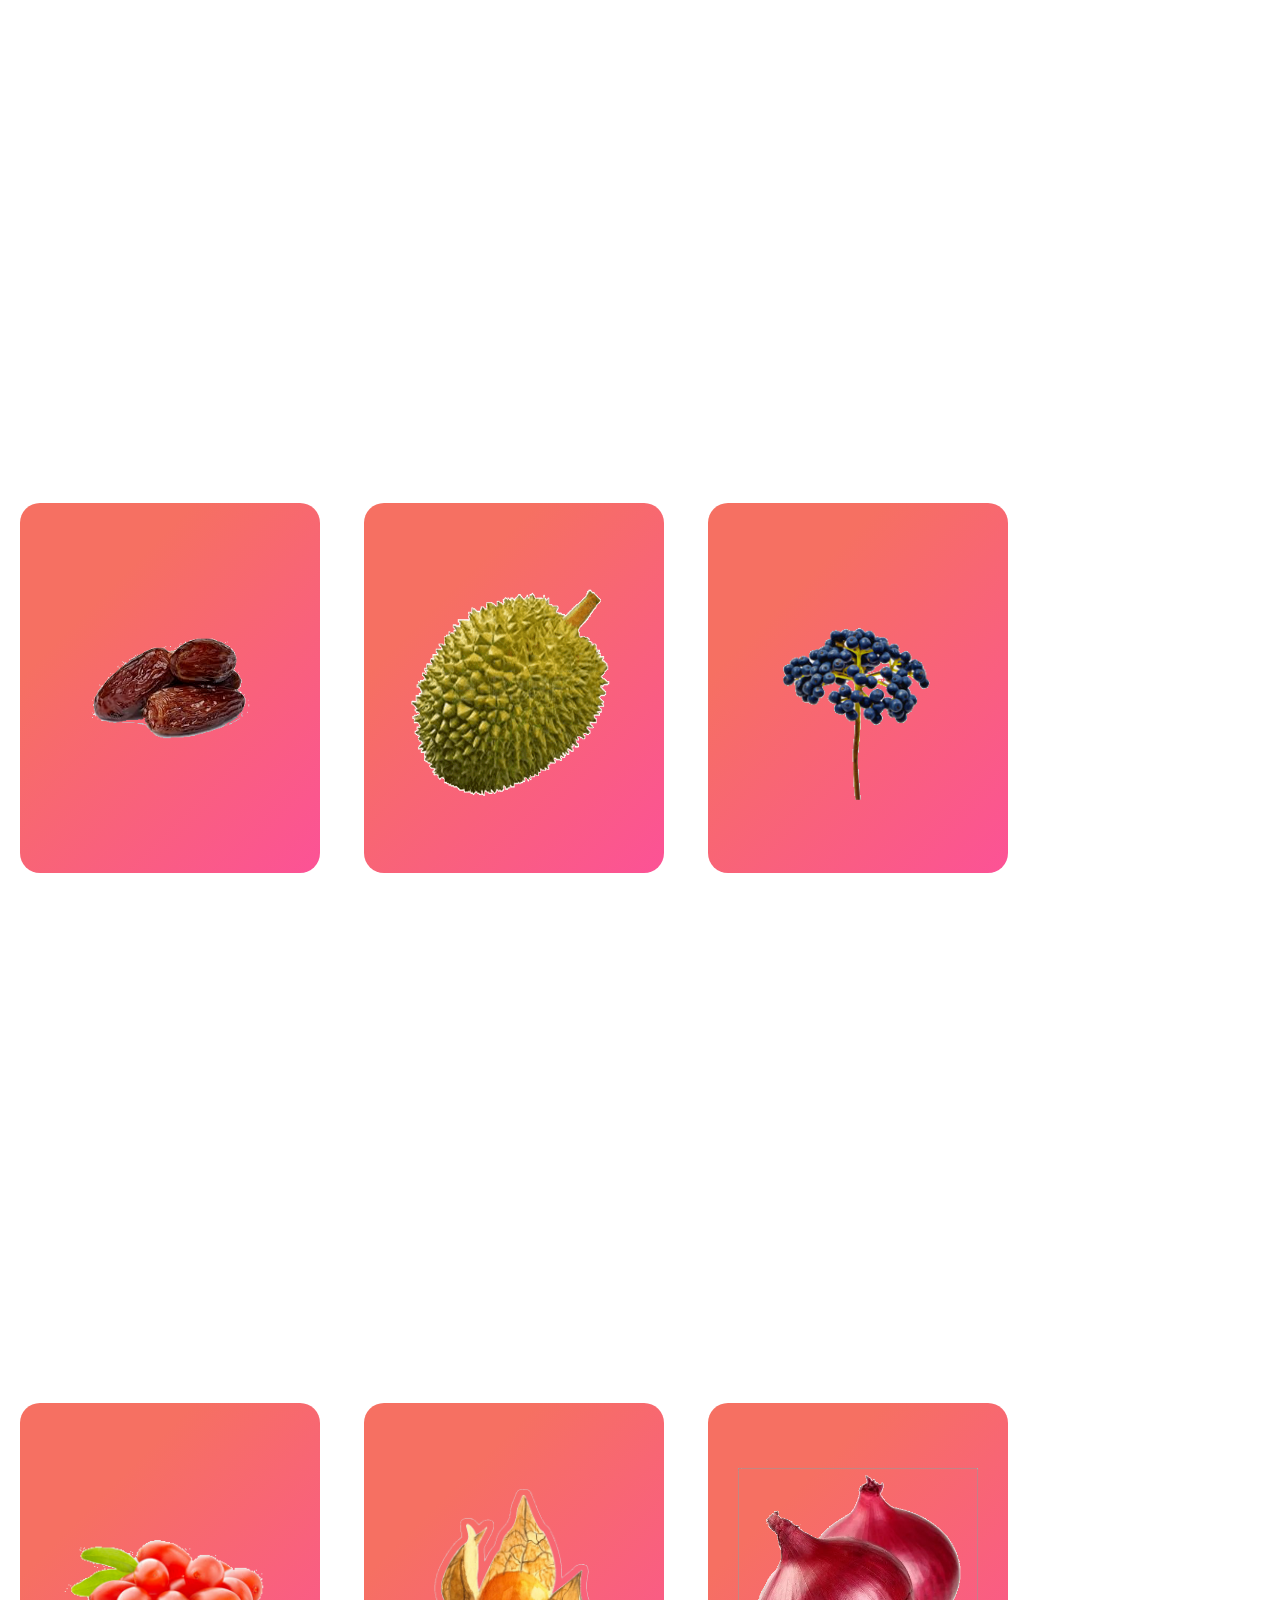
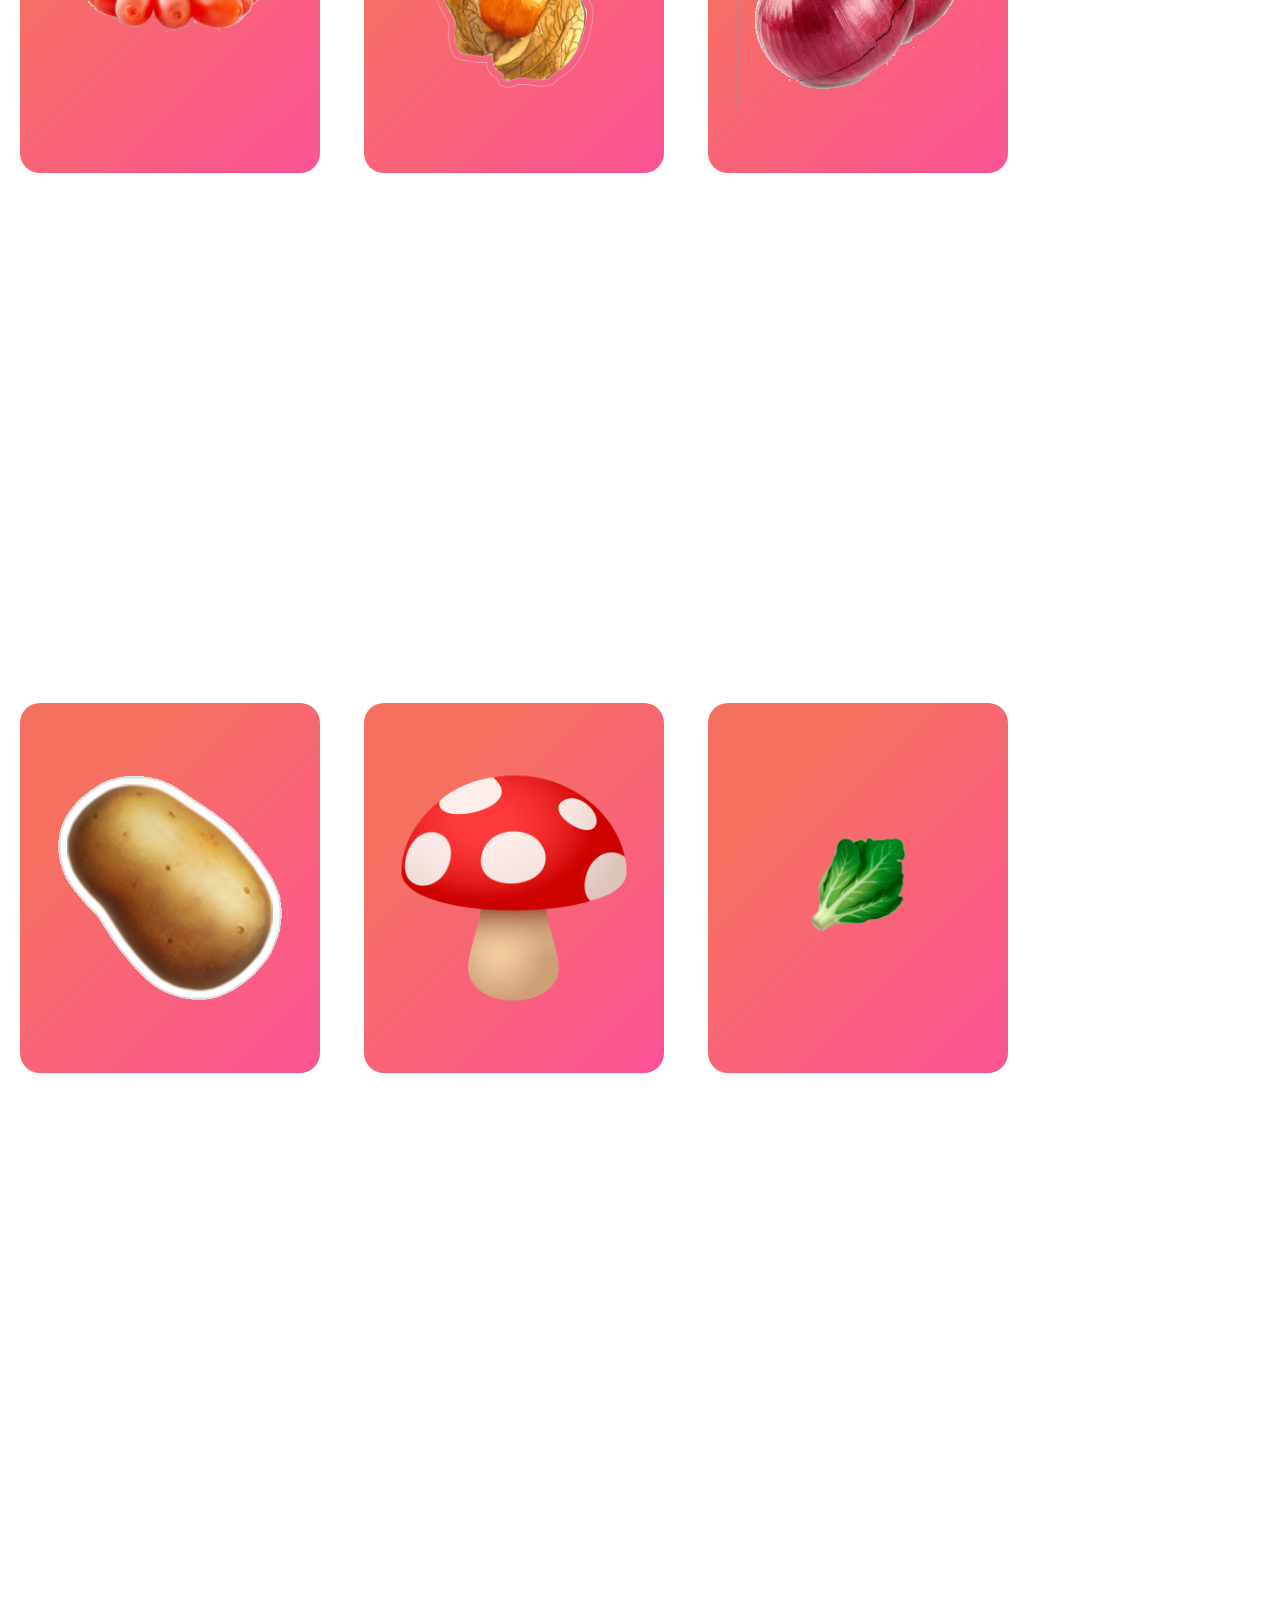
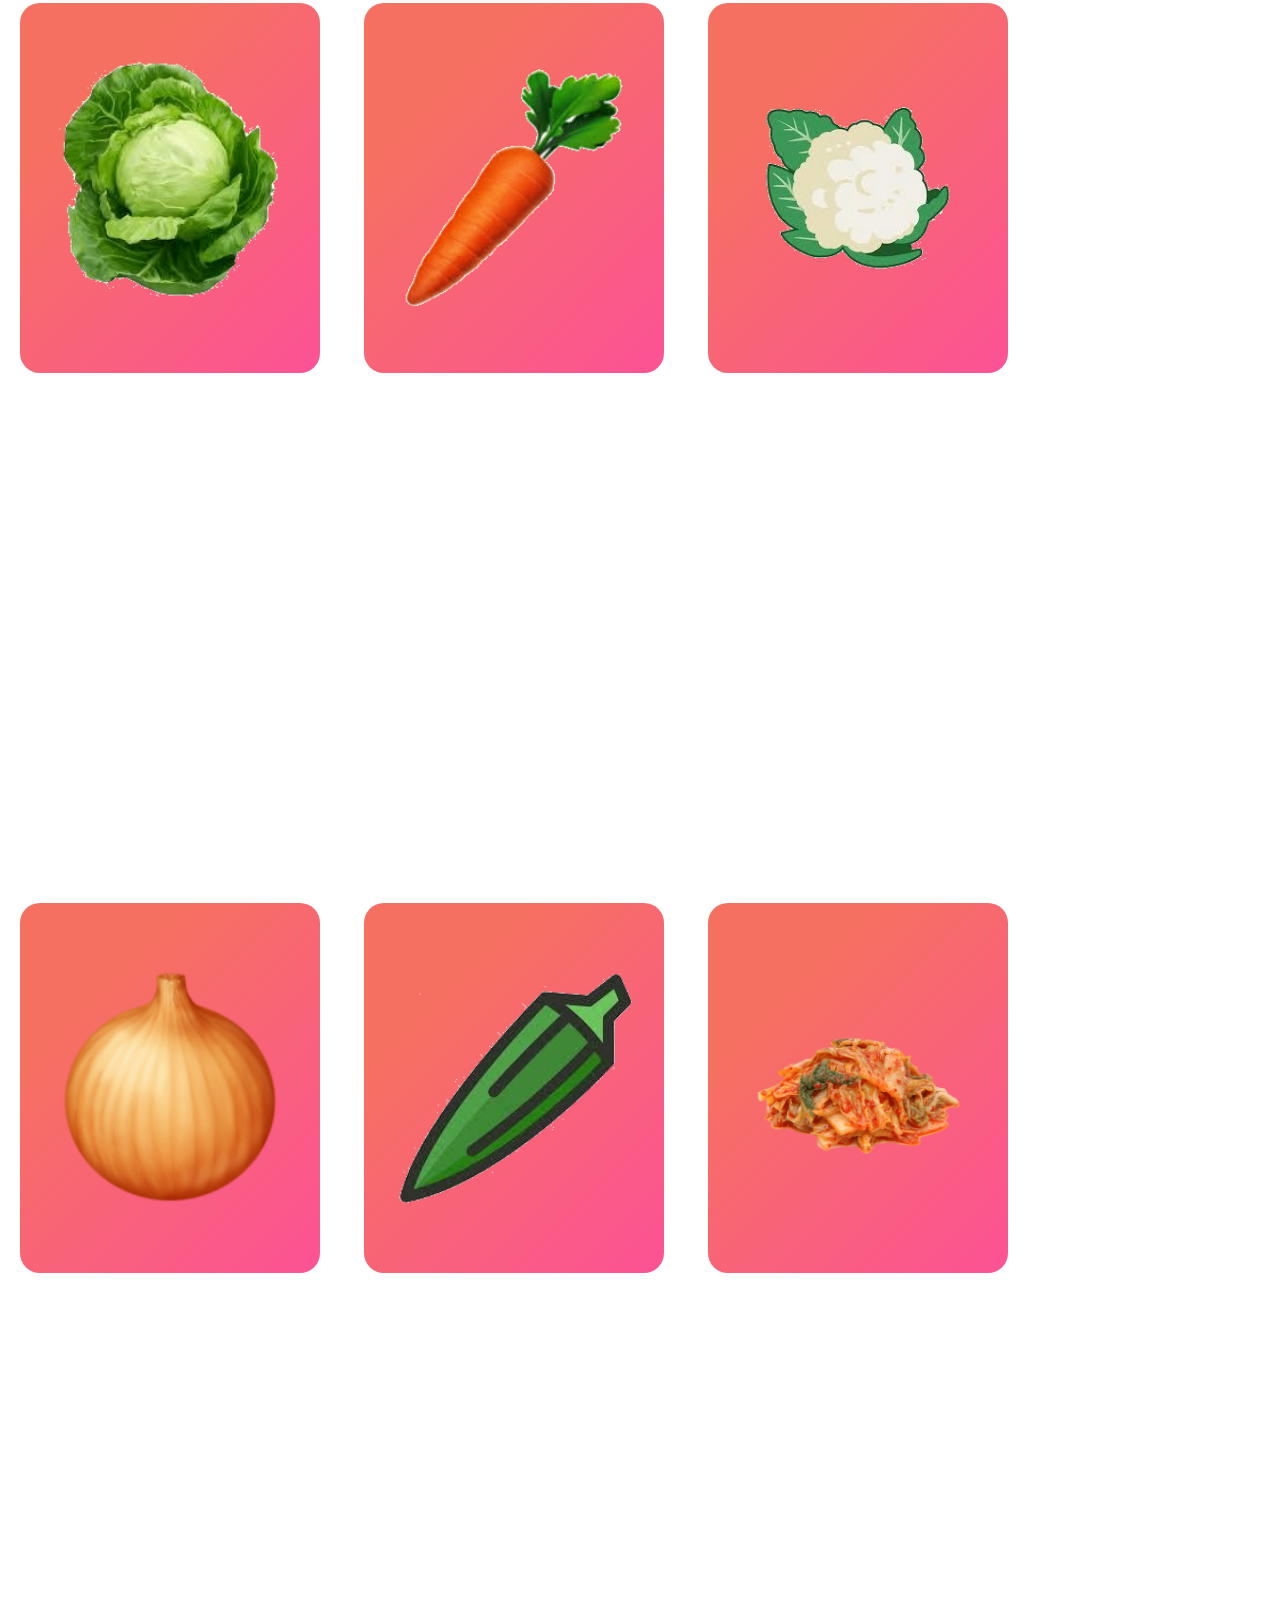
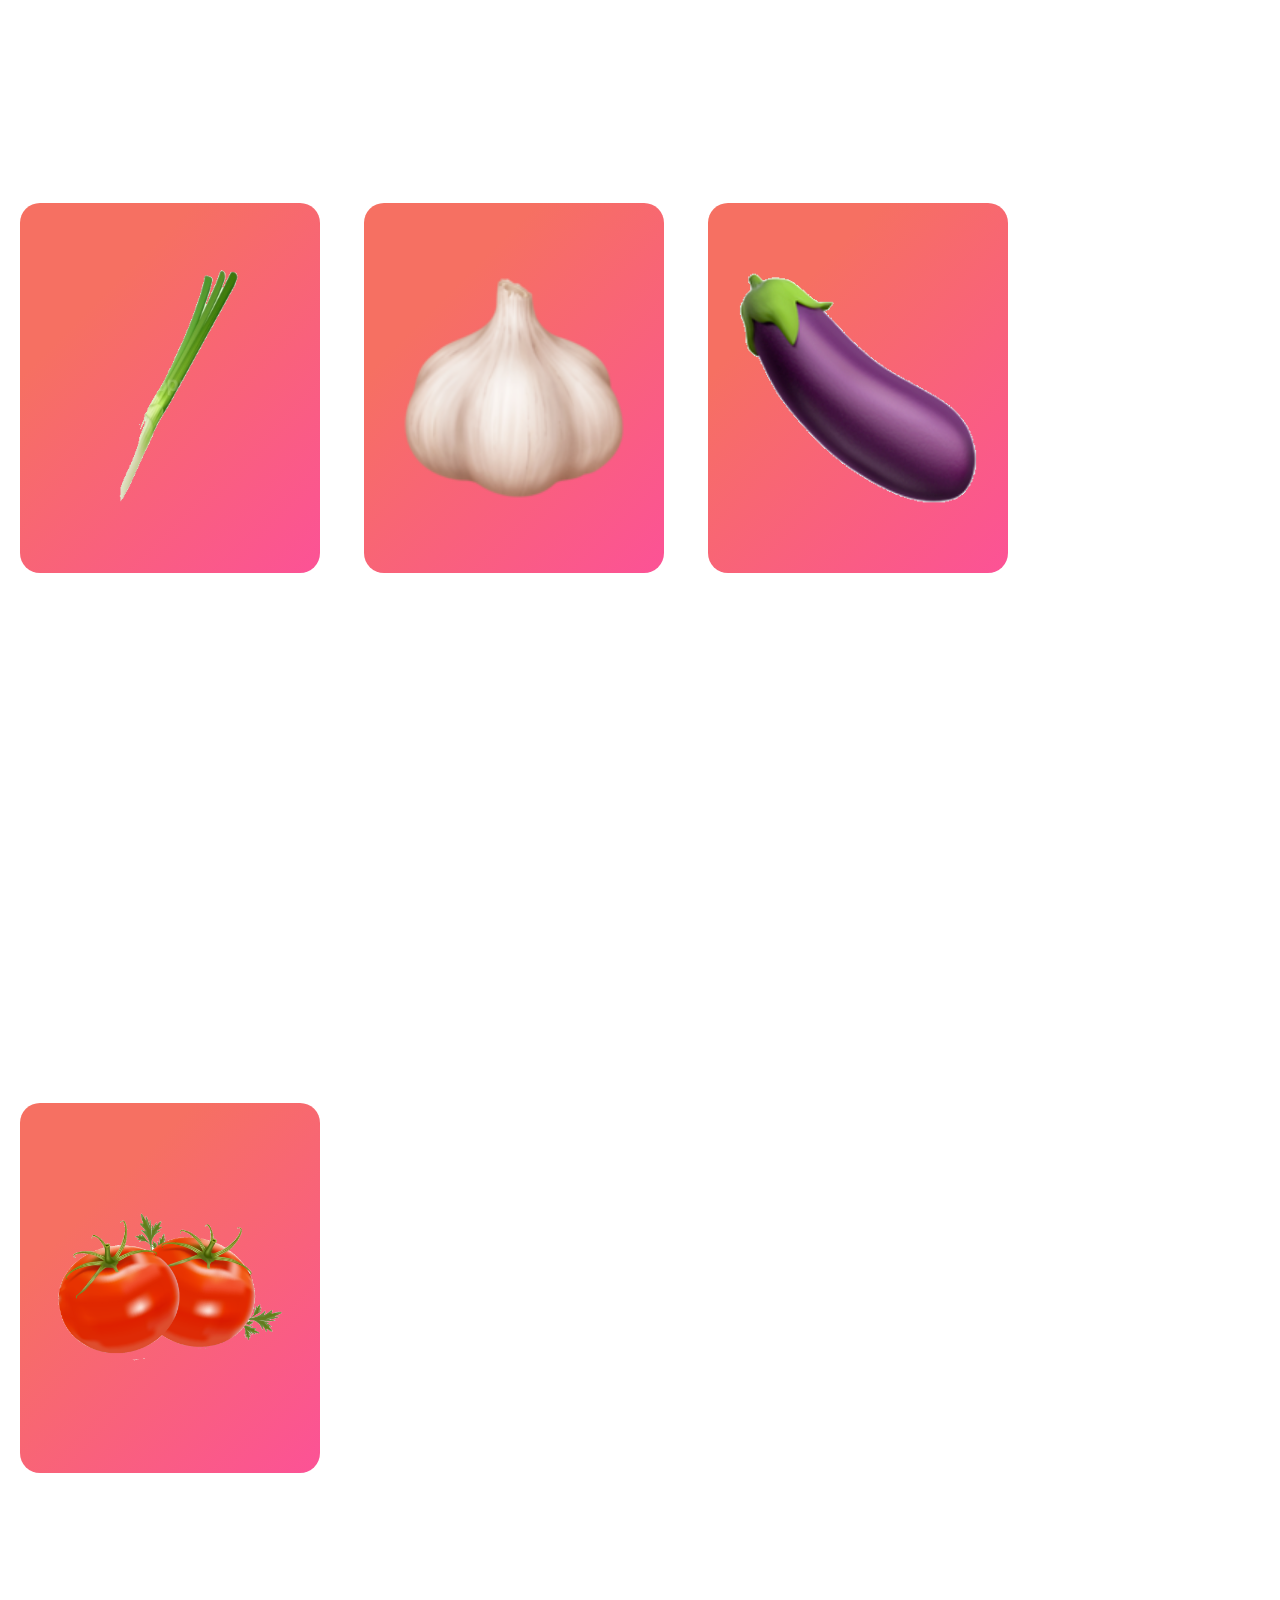
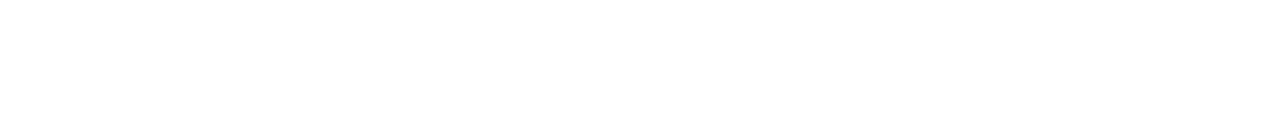
<file: food.html>
<!DOCTYPE html>
<html>
<head>
	<title>Food-F.O.S.O.</title>

	<meta charset="UTF-8">

    <meta name="viewport" content="width=device-width, initial-scale=1.0">

    <link href='https://cdn.jsdelivr.net/npm/boxicons@2.0.5/css/boxicons.min.css' rel='stylesheet'>

    <link rel="stylesheet" type="text/css" href="food.css">

    <link rel="stylesheet" href="https://cdnjs.cloudflare.com/ajax/libs/font-awesome/4.7.0/css/font-awesome.min.css">

</head>
<body>
	<header class="l-header">
            <nav class="nav bd-grid">
                <div>
                    <a href="#" class="nav__logo">Food</a>
                </div>
                
                <div class="nav__toggle" id="nav-toggle">
                    <i class='bx bx-menu'></i>
                </div>

                <div class="nav__menu" id="nav-menu">
                    <div class="nav__close" id="nav-close">
                        <i class='bx bx-x'></i>
                    </div>

                    <ul class="nav__list">
                        <li class="nav__item"><a href="index.html" class="nav__link active">Home</a></li>
                        <li class="nav__item"><a href="food.html" class="nav__link">Food</a></li>
                        <li class="nav__item"><a href="exercise.html" class="nav__link">Exercise</a></li>
                        <li class="nav__item"><a href="planner.html" class="nav__link">Planner</a></li>
                    </ul>
                </div>
            </nav>
        </header>

        <form class="example" action="action_page.php">
  			<input type="text" placeholder="Search..." name="search" id="myinput" onkeyup="searchFun()">
		</form>

        <div class="card-container">
            <div class="card">
                <div class="content">
                    <h3 id="data">Apple</h3>
                    <p class="text">One serving, or one medium apple, provides about 95 calories, 0 gram fat, 1 gram protein, 25 grams carbohydrate, 19 grams sugar (naturally occurring), and 3 grams fiber.</p>
                </div>
                <img class="img" src="apple.jpg">
            </div>
        </div>

        <div class="card-container">
            <div class="card">
                <div class="content">
                    <h3 id="data">Pizza</h3>
                    <p class="text">One large slice (167 grams) of Pizza Hut Pepperoni Lovers Pizza provides Calories: 460, Fat: 26 grams, Carbs: 37 grams, Sugar: 1 gram, Sodium: 900 mg.</p>
                </div>
                <img class="img" src="pizza.png">
            </div>
        </div>

        <div class="card-container">
            <div class="card">
                <div class="content">
                    <h3 id="data">Cereal</h3>
                    <p class="text">A bowl of cereal has: Total Fat 7 g, Cholesterol 0 mg, Sodium 6 mg 0%, Potassium 362 mg, Total Carbohydrate 68 g, Dietary fiber 10 g, Sugar 1 g, Protein 13 g.</p>
                </div>
                <img class="img" src="cereal.png">
            </div>
        </div>

        <div class="card-container">
            <div class="card">
                <div class="content">
                    <h3 id="data">Pasta</h3>
                    <p class="text">A 100g of pasta provides: Calories 131, Total Fat 1.1 g, Cholesterol 33 mg, Sodium 6 mg, Potassium 24 mg, Total Carbohydrate 25 g, Protein 5g. Its a great food which has all the characteristics of a cheat-day food.</p>
                </div>
                <img class="img" src="pasta.png">
            </div>
        </div>

        <div class="card-container">
            <div class="card">
                <div class="content">
                    <h3 id="data">Salad(Veg)</h3>
                    <p class="text">A medium serving of salads have: Energy  58 cal, Protein 1.1 g, Carbohydrates 10.8 g, Fiber   2.9 g, Fat 1.2 g, Cholesterol 0mg.</p>
                </div>
                <img class="img" src="salad.png">
            </div>
        </div>

        <div id="card-container" class="card-container">
            <div class="card">
                <div class="content">
                    <h3 id="data">CheeseBurger</h3>
                    <p class="text">A medium sized Cheeseburger ccontaines: Calories: 300cal, Saturated Fat: 6g, Dietary Fiber: 2g, Total Sugars: 7g Cholesterol: 40mg.</p>
                </div>
                <img class="img" src="burger.png">
            </div>
        </div>

        <div class="card-container">
            <div class="card">
                <div class="content">
                    <h3 id="data">Whole Wheat Bread</h3>
                    <p class="text">A regular slice of Whole-Wheat Bread contains: Calories 93cal, Total fat 2 grams, Carbs 17 grams, Protein 3 grams, Fiber 2 grams.</p>
                </div>
                <img class="img" src="bread.png">
            </div>
        </div>

        <div class="card-container">
            <div class="card">
                <div class="content">
                    <h3 id="data">Egg</h3>
                    <p class="text">One egg has only 75 calories but 7 grams of high-quality protein, 5 grams of fat, and 1.6 grams of saturated fat, along with iron, vitamins, minerals, and carotenoids.</p>
                </div>
                <img class="img" src="egg.png">
            </div>
        </div>

        <div class="card-container">
            <div class="card">
                <div class="content">
                    <h3 id="data">Rice</h3>
                    <p class="text">About a 100 grams of rice contain: Calories: 130 calories, Carbohydrates: 28.7 grams, Protein: 2.36 g, Fat 0.19 g. Rice is a great source of Carbohydrates.</p>
                </div>
                <img class="img" src="rice.png">
            </div>
        </div>

        <div class="card-container">
            <div class="card">
                <div class="content">
                    <h3 id="data">Soup(Veg)</h3>
                    <p class="text">A bowl of veg soup contains: Protein  1.1 g, Carbohydrates  3.7 g, Fiber  1 g, Fat  1.5 g, Cholestrol  0mg. It'a a grat cheat meal on Sundays. It also has a lot of body-building nutrients</p>
                </div>
                <img class="img" src="soup.png">
            </div>
        </div>

        <div class="card-container">
            <div class="card">
                <div class="content">
                    <h3 id="data">Apricot</h3>
                    <p class="text">An Apricot has: Calories: 16.8 kcal, Carbohydrate: 3.9 g, Fiber: 0.7 g, Sugar: 3.2, Fat: 0.1 g, Protein: 0.5 g, Vitamin A: 13% RDA, Vitamin C: 6% RDA, Potassium: 3% RDA, Vitamin E: 2% RDA, Phosphorus: 1% RDA</p>
                </div>
                <img class="img" src="apricot.png">
            </div>
        </div>

        <div class="card-container">
            <div class="card">
                <div class="content">
                    <h3 id="data">Avocado</h3>
                    <p class="text">An Avocado has: Calories: 322 kcal, Carbohydrate: 17.1 g, Fiber: 13.5 g, Sugar: 0.2 g, Fat: 29.5 g, Protein: 4 g, Vitamin K: 53% RDA, Folate: 41% RDA, Vitamin C: 33% RDA, Potassium: 28% RDA, Vitamin B5: 28% RDA.</p>
                </div>
                <img class="img" src="avocado.png">
            </div>
        </div>

        <div class="card-container">
            <div class="card">
                <div class="content">
                    <h3 id="data">Banana</h3>
                    <p class="text">A Banana has: Calories: 105 kcal, Carbohydrate: 27.0 g, Fiber: 3.1 g, Sugar: 14.4 g, Fat: 0.4 g,Protein:1.3 g,Vitamin B6: 22% RDA, Vitamin C: 17% RDA, Manganese:16% RDA, Potassium:12% RDA, Magnesium: 8% RDA</p>
                </div>
                <img class="img" src="banana.png">
            </div>
        </div>

        <div class="card-container">
            <div class="card">
                <div class="content">
                    <h3 id="data">Blackberries</h3>
                    <p class="text">Blackberries have: Calories: 43 kcal, Carbohydrate: 10.2 g, Fiber: 5.3 g, Sugar: 4.9 g, Fat: 0.5 g, Protein: 1.4 g, Vitamin C: 35% RDA, Manganese: 32% RDA, Vitamin K: 25% RDA, Copper: 8% RDA, Vitamin E: 6% RDA</p>
                </div>
                <img class="img" src="blackberries.png">
            </div>
        </div>

        <div class="card-container">
            <div class="card">
                <div class="content">
                    <h3 id="data">Blackcurrants</h3>
                    <p class="text">Blackcurrants have: Calories: 63 kcal, Carbohydrate: 15.4 g, Fiber: –, Sugar: –, Fat: 0.4 g, Protein: 1.4 g, Vitamin C: 201% RDA, Vitamin K: 25% RDA, Manganese: 11% RDA, Potassium: 9% RDA, Copper: 10% RDA</p>
                </div>
                <img class="img" src="blackcurrants.png">
            </div>
        </div>

        <div class="card-container">
            <div class="card">
                <div class="content">
                    <h3 id="data">Blueberries</h3>
                    <p class="text">Blueberries have: Calories: 57 kcal, Carbohydrate: 14.5 g, Fiber: 2.4 g, Sugar: 10 g, Fat: 0.3 g, Protein: 0.7 g, Vitamin K: 24% RDA, Manganese: 17% RDA, Vitamin C: 16% RDA, Vitamin B6: 3% RDA, Vitamin E: 3% RDA</p>
                </div>
                <img class="img" src="blueberries.png">
            </div>
        </div>

        <div class="card-container">
            <div class="card">
                <div class="content">
                    <h3 id="data">Boysenberries</h3>
                    <p class="text">Boysenberries have: Calories: 43 kcal, Carbohydrate: 9.6 g, Fiber: 5.3 g, Sugar: 4.3 g, Fat: 0.5 g, Protein: 1.4 g, Vitamin C: 35% RDA, Manganese: 32% RDA, Vitamin K: 25% RDA, Copper: 8% RDA, Vitamin E: 7% RDA</p>
                </div>
                <img class="img" src="Boysenberries.png">
            </div>
        </div>

        <div class="card-container">
            <div class="card">
                <div class="content">
                    <h3 id="data">Capers</h3>
                    <p class="text">Capers have: Calories: 6.4 kcal, Carbohydrate: 1.4 g, Fiber: 0.9 g, Sugar: 0.1 g, Fat: 0.2 g, Protein: 0.7 g, Vitamin K: 9% RDA, Copper: 5% RDA, Iron: 3% RDA, Magnesium: 2% RDA, Folate: 2% RDA</p>
                </div>
                <img class="img" src="Capers.png">
            </div>
        </div>

        <div class="card-container">
            <div class="card">
                <div class="content">
                    <h3 id="data">Cherry</h3>
                    <p class="text">Cherry has: Calories: 50 kcal, Carbohydrate: 12.2 g, Fiber: 1.6 g, Sugar: 8.5 g, Fat: 0.3 g, Protein: 1.0 g, Vitamin A: 26% RDA, Vitamin C: 17% RDA, Manganese: 6% RDA, Potassium: 5% RDA, Copper: 5% RDA</p>
                </div>
                <img class="img" src="cherry.png">
            </div>
        </div>

        <div class="card-container">
            <div class="card">
                <div class="content">
                    <h3 id="data">Black Chokeberry</h3>
                    <p class="text">A Black Chokeberry has: , Calories: 47 kcal, Carbohydrate: 9.6 g, Fiber: 5.3 g, Sugar: 4.3 g, Fat: 0.5 g, Protein: 1.4 g, Vitamin C: 35% RDA, Manganese: 32% RDA, Vitamin K: 17% RDA, Iron: 8% RDA, Vitamin E: 8% RDA</p>
                </div>
                <img class="img" src="Black_Chokeberry.png">
            </div>
        </div>

        <div class="card-container">
            <div class="card">
                <div class="content">
                    <h3 id="data">Cranberry</h3>
                    <p class="text">Cranberry has: Calories: 46 kcal,, Carbohydrate: 12.2 g, Fiber: 4.6 g, Sugar: 4.0 g, Fat: 0.1 g, Protein: 0.4g, Vitamin C: 22% RDA, Manganese: 6% RDA, Vitamin E: 4% RDA, Vitamin K: 4% RDA, Copper: 4% RDA</p>
                </div>
                <img class="img" src="cranberry.png">
            </div>
        </div>
        
        <div class="card-container">
            <div class="card">
                <div class="content">
                    <h3 id="data">Date</h3>
                    <p class="text">A Date has: Calories: 66.5 kcal, Carbohydrate: 72 g, Fiber: 6.4 g, Sugar: 64 g, Fat: 0 g, Protein: 0.4 g, Potassium: 5% RDA, Copper: 4% RDA, Manganese: 4% RDA, Magnesium: 3% RDA, Vitamin B6: 3% RDA</p>
                </div>
                <img class="img" src="date.png">
            </div>
        </div>

        <div class="card-container">
            <div class="card">
                <div class="content">
                    <h3 id="data">Durian</h3>
                    <p class="text">A Durian has:
    Calories: 147 kcal
    Carbohydrate: 27.1g
    Fiber: 3.8 g
    Sugar: –
    Fat: 5.3 g
    Protein: 1.5 g
    Vitamin C: 14% RDA
    Vitamin B1: 6% RDA
    Vitamin B6: 4% RDA
    Manganese: 4% RDA
    Potassium: 4% RDA</p>
                </div>
                <img class="img" src="durian.png">
            </div>
        </div>

        <div class="card-container">
            <div class="card">
                <div class="content">
                    <h3 id="data">Elderberry</h3>
                    <p class="text">An Elderberry has:
    Calories: 73 kcal
    Carbohydrate: 18.4 g
    Fiber: 7 g
    Sugar: –
    Fat: 0.5 g
    Protein: 0.7 g
    Vitamin C: 60% RDA
    Vitamin A: 12% RDA
    Vitamin B6: 11% RDA
    Iron: 9% RDA
    Potassium: 8% RDA</p>
                </div>
                <img class="img" src="elder.jpg">
            </div>
        </div>

        <div class="card-container">
            <div class="card">
                <div class="content">
                    <h3 id="data">Goji Berries</h3>
                    <p class="text">Goji Berries Have: 
    Calories: 98 kcal
    Carbohydrate: 22 g
    Fiber: 3.6 g
    Sugar: 13 g
    Fat: 0.1 g
    Protein: 4 g
    Vitamin A: 50% RDA
    Copper: 28% RDA
    Selenium: 25% RDA
    Vitamin B2: 21% RDA
    Iron: 14% RDA</p>
                </div>
                <img class="img" src="goji.png">
            </div>
        </div>

        <div class="card-container">
            <div class="card">
                <div class="content">
                    <h3 id="data">Golden Berries</h3>
                    <p class="text">Golden Berries have: 
    Calories: 53 kcal
    Carbohydrate: 11.2 g
    Fiber: –
    Sugar: –
    Fat: 0.7 g
    Protein: 1.9 g
    Vitamin C: 18% RDA
    Vitamin A: 14% RDA
    Vitamin B3: 14% RDA
    Vitamin B1: 7% RDA
    Iron: 6% RDA</p>
                </div>
                <img class="img" src="golden.png">
            </div>
        </div>

        <div class="card-container">
            <div class="card">
                <div class="content">
                    <h3 id="data">Onions (Red)</h3>
                    <p class="text">Red Onions contain:
    Calories: 43 kcal
    Carbohydrate: 9.0 g
    Fiber: 2.0 g
    Sugar: 4.0g
    Fat: 0 g
    Protein: 1.0 g. 
Red onions are a milder and slightly sweeter as these have anthocyanins.</p>
                </div>
                <img class="img" src="redonion.png">
            </div>
        </div>

        <div class="card-container">
            <div class="card">
                <div class="content">
                    <h3 id="data">Potato</h3>
                    <p class="text">A Potato has:
    Calories: 77 kcal
    Carbohydrate: 18.4 g
    Fiber: 2.2 g
    Sugar: 0.8g
    Fat: 0.1 g
    Protein: 2.0 g
    Vitamin C: 33% RDA
    Vitamin B6: 15% RDA
    Potassium: 12% RDA
    Manganese: 8% RDA
    Phosphorus: 6% RDA</p>
                </div>
                <img class="img" src="potato.png">
            </div>
        </div>

        <div class="card-container">
            <div class="card">
                <div class="content">
                    <h3 id="data">Mushroom</h3>
                    <p class="text">A Mushroom has: 
    Calories: 27 kcal
    Carbohydrate: 16.1 g
    Fiber: 0.6 g
    Sugar: 1.7g
    Fat: 0.1 g
    Protein: 2.5 g
    Selenium: 37% RDA
    Vitamin B2: 29% RDA
    Copper: 25% RDA
    Vitamin B3: 19% RDA
    Vitamin B5: 15% RDA</p>
                </div>
                <img class="img" src="mushroom.png">
            </div>
        </div>

        <div class="card-container">
            <div class="card">
                <div class="content">
                    <h3 id="data">Lettuce</h3>
                    <p class="text">Lettuce has: 
    Calories: 151 kcal
    Carbohydrate: 2.8 g
    Fiber: 1.3 g
    Sugar: 0.8g
    Fat: 0.2 g
    Protein: 1.4 g
    Vitamin K1: 141% RDA
    Vitamin A: 148% RDA
    Vitamin C: 30% RDA
    Manganese: 130% RDA
    Folate: 10% RDA</p>
                </div>
                <img class="img" src="lettuce.png">
            </div>
        </div>

        <div class="card-container">
            <div class="card">
                <div class="content">
                    <h3 id="data">Cabbage</h3>
                    <p class="text">Cabbage has: 
    Calories: 25 kcal
    Carbohydrate: 5.8 g
    Fiber: 2.5 g
    Sugar: 3.2 g
    Fat: 0.1 g
    Protein: 1.3 g
    Vitamin K1: 95% RDA
    Vitamin C: 61% RDA
    Folate: 11% RDA
    Manganese: 8% RDA
    Vitamin B6: 6% RDA</p>
                </div>
                <img class="img" src="cabbage.png">
            </div>
        </div>

        <div class="card-container">
            <div class="card">
                <div class="content">
                    <h3 id="data">Carrot</h3>
                    <p class="text">A Carrot has:
    Calories: 41 kcal
    Carbohydrate: 9.6 g
    Fiber: 2.8 g
    Sugar: 4.7 g
    Fat: 0.2 g
    Protein: 0.9 g
    Vitamin A: 334% RDA
    Vitamin K1: 16% RDA
    Vitamin C: 10% RDA
    Potassium: 9% RDA
    Vitamin B6: 7% RDA</p>
                </div>
                <img class="img" src="carrot.png">
            </div>
        </div>

        <div class="card-container">
            <div class="card">
                <div class="content">
                    <h3 id="data">Cauliflower</h3>
                    <p class="text">A Cauliflower has: 
    Calories: 25 kcal
    Carbohydrate: 5.3 g
    Fiber: 2.5 g
    Sugar: 2.4 g
    Fat: 0.1 g
    Protein: 2.0 g
    Vitamin C: 77% RDA
    Vitamin K1: 20% RDA
    Folate: 14% RDA
    Vitamin B6: 11% RDA
    Potassium: 9% RDA</p>
                </div>
                <img class="img" src="cauliflower.png">
            </div>
        </div>

        <div class="card-container">
            <div class="card">
                <div class="content">
                    <h3 id="data">Onion(Yellow)</h3>
                    <p class="text">An Onion has:
    Calories: 40 kcal
    Carbohydrate: 9.3 g
    Fiber: 1.7 g
    Sugar: 4.2g
    Fat: 0.1 g
    Protein: 1.1 g
    Vitamin C: 12% RDA
    Vitamin B6: 6% RDA
    Manganese: 6% RDA
    Folate: 5% RDA
    Potassium: 4% RDA</p>
                </div>
                <img class="img" src="yellowonion.png">
            </div>
        </div>

        <div class="card-container">
            <div class="card">
                <div class="content">
                    <h3 id="data">Okra</h3>
                    <p class="text">Okra has: 
    Calories: 31 kcal
    Carbohydrate: 7.0 g
    Fiber: 3.2 g
    Sugar: 1.2g
    Fat: 0.2 g
    Protein: 2.0 g
    Vitamin K1: 66% RDA
    Manganese: 50% RDA
    Vitamin C: 35% RDA
    Folate: 22% RDA
    Magnesium: 14% RDA</p>
                </div>
                <img class="img" src="okra.png">
            </div>
        </div>

        <div class="card-container">
            <div class="card">
                <div class="content">
                    <h3 id="data">Kimchi</h3>
                    <p class="text">Kimchi is a staple korean diet food which has:  
    Calories: 15 kcal
    Carbohydrate: 2.4 g
    Fat: 0.5 g
    Protein: 1.1 g
    Kimchi provides a mix of vegetables and spices alongside probiotic bacteria.</p>
                </div>
                <img class="img" src="kimchi.png">
            </div>
        </div>

        <div class="card-container">
            <div class="card">
                <div class="content">
                    <h3 id="data">Spring Onion</h3>
                    <p class="text">Green Onion (Spring Onion) has: 
    Calories: 25 kcal
    Carbohydrate: 5.6 g
    Fiber: 3.5 g
    Sugar: 2.1 g
    Fat: 0.1 g
    Protein: 1.8 g
    Vitamin K1: 209% RDA
    Vitamin A: 80% RDA
    Vitamin C: 76% RDA
    Iron: 11% RDA
    Vitamin B2: 8% RDA</p>
                </div>
                <img class="img" src="springonion.png">
            </div>
        </div>

        <div class="card-container">
            <div class="card">
                <div class="content">
                    <h3 id="data">Garlic</h3>
                    <p class="text">Garlic has:
    Calories: 149 kcal
    Carbohydrate: 33.1 g
    Fiber: 2.1 g
    Sugar: 1.0 g
    Fat: 0.5 g
    Protein: 6.4 g
    Manganese: 84% RDA
    Vitamin B6: 62% RDA
    Vitamin C: 52% RDA
    Selenium: 20% RDA
    Calcium: 18% RDA</p>
                </div>
                <img class="img" src="garlic.png">
            </div>
        </div>

        <div class="card-container">
            <div class="card">
                <div class="content">
                    <h3 id="data">Eggplant (Aubergine)</h3>
                    <p class="text">Eggplant has:
    Calories: 24 kcal
    Carbohydrate: 5.7 g
    Fiber: 3.4 g
    Sugar: 2.4 g
    Fat: 0.2 g
    Protein: 1.0 g
    Manganese: 13% RDA
    Potassium: 7% RDA
    Folate: 5% RDA
    Vitamin C: 4% RDA
    Copper: 4% RDA</p>
                </div>
                <img class="img" src="eggplant.png">
            </div>
        </div>

        <div class="card-container">
            <div class="card">
                <div class="content">
                    <h3 id="data">Tomato</h3>
                    <p class="text">A Tomato has:
    Calories: 22.1 kcal
    Carbohydrate: 4.8 g
    Fiber: 1.5 g
    Sugar: 3.2 g
    Fat: 0.2 g
    Protein: 1.1 g
    Vitamin C: 26% RDA
    Vitamin A: 20% RDA
    Vitamin K: 12% RDA
    Potassium: 8% RDA
    Manganese: 7% RDA</p>
                </div>
                <img class="img" src="tomato.png">
            </div>
        </div>

        <script src="https://cdnjs.cloudflare.com/ajax/libs/gsap/3.5.1/gsap.min.js"></script>

        <!--===== MAIN JS =====-->
        <script src="main.js"></script>
</body>
</html>
</file>
<file: food.css>
/*===== GOOGLE FONTS =====*/
@import url("https://fonts.googleapis.com/css2?family=Poppins:wght@400;500;600&display=swap");
/*===== VARIABLES CSS =====*/
:root{
  --header-height: 3rem;

  /*===== Colors =====*/
  --first-color: #FCA4A6;
  --first-color-dark: #C1576A;
  --first-color-darken: #A83E51;
  --white-color: #FCF8F8;
  
  /*===== Font and typography =====*/
  --body-font: 'Poppins', sans-serif;
  --big-font-size: 2.5rem;
  --normal-font-size: .938rem;
  
  /*===== z index =====*/
  --z-fixed: 100;
}

@media screen and (max-width: 1050px){
  :root{
    --big-font-size: 5rem;
    --normal-font-size: 1rem;
  }
  form{
    padding-top: 20px;
    padding-left: 14%;
    padding-right: 6.5%;
    padding-bottom: 20px;
  }
  form.example input[type=text]{
    align-content: center;
    width: 90%;
    padding-top: 10px;
    padding-bottom: 10px;
    background-color: #f1f1f1;
    border: 1.5px solid #FF69B4;
    font-size: 14px;
  }
}

/*===== BASE =====*/
*,::before,::after{
  box-sizing: border-box;
}

body{
  margin: var(--header-height) 0 0 0;
  padding: 0;
  font-family: var(--body-font);
  font-size: var(--normal-font-size);
  font-weight: 500;
}

h1,p,ul{
  margin: 0;
}

ul{
  padding: 0;
  list-style: none;
}

a{
  text-decoration: none;
}

img{
  max-width: 100%;
  height: auto;
}

/*===== LAYOUT =====*/
.bd-grid{
  max-width: 1024px;
  display: grid;
  grid-template-columns: 100%;
  column-gap: 2rem;
  width: calc(100% - 2rem);
  margin-left: 1rem;
  margin-right: 1rem;
}

.l-header{
  width: 100%;
  position: fixed;
  top: 0;
  left: 0;
  z-index: var(--z-fixed);
  background-color: var(--first-color);
}

/*===== NAV =====*/
.nav{
  height: var(--header-height);
  display: flex;
  justify-content: space-between;
  align-items: center;
}

@media screen and (max-width: 1050px){
  .nav__menu{
    position: fixed;
    top: 0;
    right: -100%;
    width: 70%;
    height: 100%;
    padding: 3.5rem 1.5rem 0;
    background: rgba(255,255,255,.3);
    backdrop-filter: blur(10px);
    transition: 0.5s;
  }

  .card-container{
    display: grid;
    grid-template-columns: repeat(auto-fit, 320px);
    gap: 20px;
    justify-content: center;
    padding-bottom: 50px;
    font-size: 14px;
    padding-top: 10px;
  }

  .card{
    padding-top: 10px;
    border: 1.5px solid var(--first-color-darken);
    border-radius: 20px;
    background-color: var(--first-color);
    background-image: linear-gradient(315deg, #fc5296 0%, #f67062 74%);
    text-align: center;
    webkit-box-shadow: -1px 1px 3px -1px rgba(0,0,0,0.75);
    -moz-box-shadow: -1px 1px 3px -1px rgba(0,0,0,0.75);
    box-shadow: -1px 1px 3px -1px rgba(0,0,0,0.75);
  }
}

.nav__close{
  position: absolute;
  top: .75rem;
  right: 1rem;
  font-size: 1.5rem;
  cursor: pointer;
}

.nav__item{
  margin-bottom: 2rem;
}

.nav__close, .nav__link, .nav__logo, .nav__toggle{
  color: var(--white-color);
}

.nav__link:hover{
  color: var(--first-color-darken);
}

.nav__toggle{
  font-size: 1.5rem;
  cursor: pointer;
}

/*=== Show menu ===*/
.show{
  right: 0;
}

.home__button{
  display: inline-block;
  background-color: var(--first-color-dark);
  color: var(--white-color);
  padding: 1.125rem 2rem;
  border-radius: .5rem;
}

.home__button:hover{
  background-color: var(--first-color-darken);
}

/* ===== MEDIA QUERIES =====*/
@media screen and (min-width: 1050px){
  body{
    margin: 0;
  }
  
  .nav{
    height: calc(var(--header-height) + 1.5rem);
  }

  .nav__toggle, .nav__close{
    display: none;
  }

  .nav__list{
    display: flex;
  }

  .nav__item{
    margin-left: 3rem;
    margin-bottom: 0;
  }

@media screen and (min-width: 1050px){
  .bd-grid{
    margin-left: auto;
    margin-right: auto;
  }

* {
  box-sizing: border-box;
}

/* Style the search field */
form.example input[type=text]{
    align-content: center;
    width: 100%;
    padding-top: 10px;
    padding-bottom: 10px;
    background-color: #f1f1f1;
    border: 1.5px solid #FF69B4;
    font-size: 14px;
}

/* Clear floats */
form.example::after {
  content: "";
  clear: both;
  display: table;
}

.example{
    padding: 180px 120px 120px;
}

.card-container{
  display: flex;
  justify-content: center;
  align-content: center;
  align-items: center;
  min-height: 100vh;
  display: inline-block;
  vertical-align: middle;
}

.card{
  position: relative;
  width: 300px;
  height: 370px;
  margin: 20px;
  text-align: center;
  border-radius: 20px;
  background-color: #fc5296;
  background-image: linear-gradient(315deg, #fc5296 0%, #f67062 74%);

}

.card:hover .img{
  display: none;
}

.img{
  position: absolute;
  width: 80%;
  top: 50%;
  left: 50%;
  transform: translate(-50%, -50%);
}

.img:hover{
  display: none;
  transition: 0.5s;
}

.card .content{
  position: relative;
  width: 50%;
  text-align: center;
  left: 25%;
  padding-bottom: 5px;
  padding-top: 5px;
  visibility: hidden;
  opacity: 0;
}

.card:hover .content{
  visibility: visible;
  opacity: 1;
}

.text{
  color: #fff;
}
</file>
